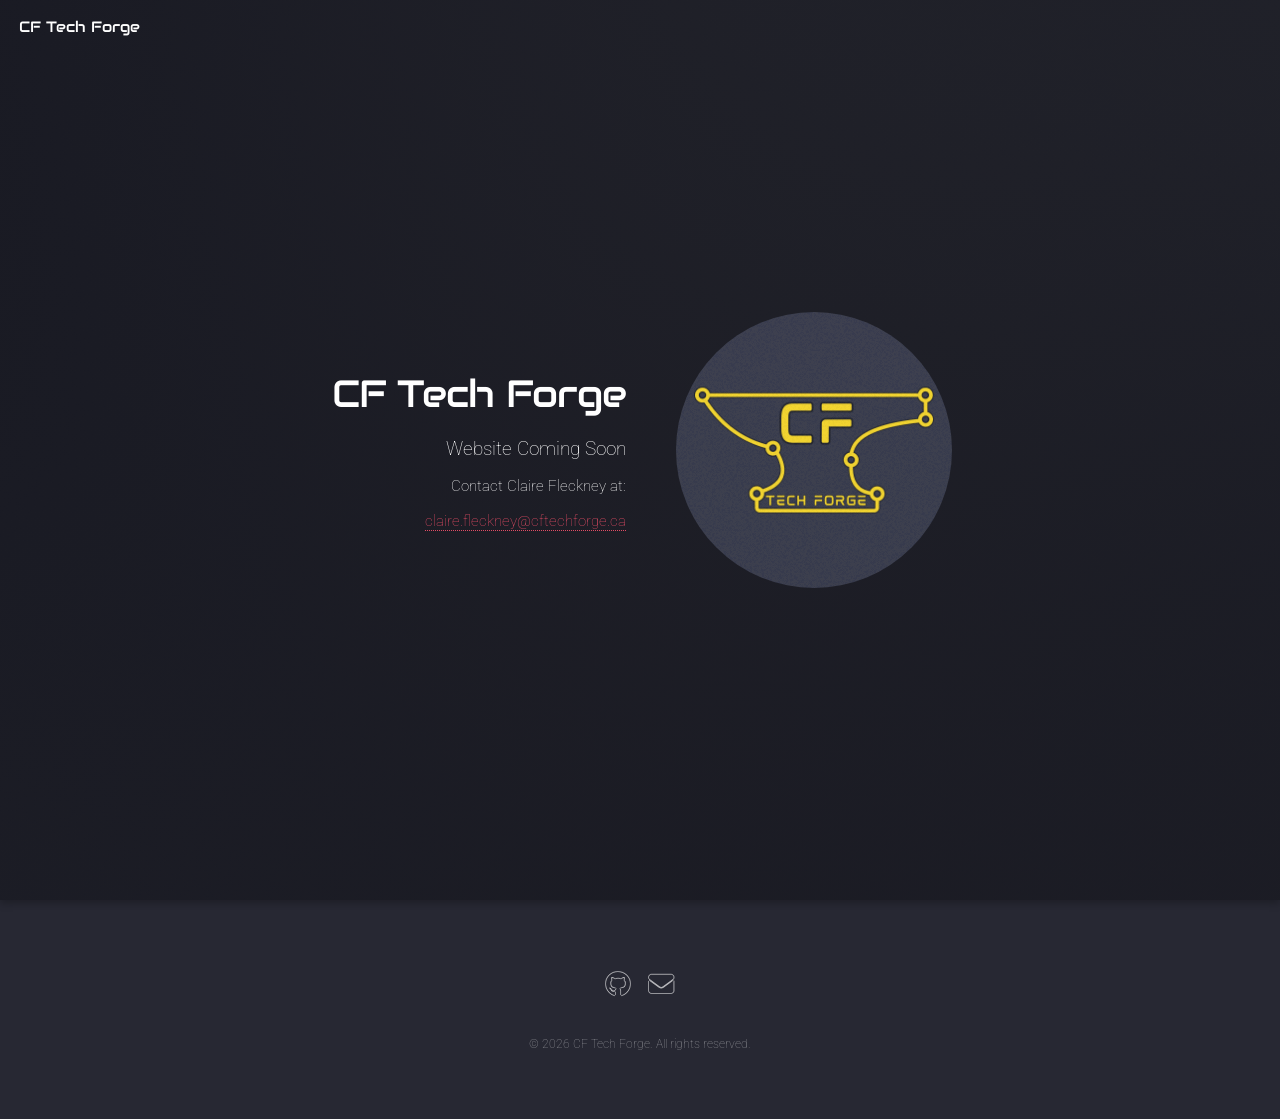
<file: index.html>
<!DOCTYPE HTML>
<!--
	Site Template:
	Landed by Pixelarity
	pixelarity.com | hello@pixelarity.com
	License: pixelarity.com/license
-->
<html>

<head>
	<title>CF Tech Forge</title>
	<meta charset="utf-8" />
	<meta name="viewport" content="width=device-width, initial-scale=1, user-scalable=no" />
	<link rel="stylesheet" href="assets/css/main.css" />
	<link rel="icon" type="image/x-icon" href="images/CF Inside Black.png" />
	<noscript>
		<link rel="stylesheet" href="assets/css/noscript.css" />
	</noscript>
</head>

<body class="is-preload landing">
	<div id="page-wrapper">

		<!-- Header -->
		<header id="header">
			<h1 id="logo"><a href="index.html">CF Tech Forge</a></h1>
		</header>

		<!-- Banner -->
		<section id="banner">
			<div class="content">
				<header>
					<h2>CF Tech Forge</h2>
					<p>Website Coming Soon</p>
					<p>Contact Claire Fleckney at:</p>
					<p><a href="mailto:claire.fleckney@cftechforge.ca">claire.fleckney@cftechforge.ca</a></p>
				</header>
				<span class="image"><img src="images/CF Inside Colour.png" alt="" /></span>
			</div>
		</section>

		<!-- Footer -->
		<footer id="footer">
			<ul class="icons">
				<li><a href="https://github.com/cf-tech-forge" class="icon brands alt fa-github" target="_blank"
						title="GitHub"><span class="label">GitHub</span></a></li>
				<li><a href="mailto:contact@cftechforge.ca" class="icon solid alt fa-envelope"
						title="contact@cftechforge.ca"><span class="label">Email</span></a></li>
			</ul>
			<ul class="copyright">
				<li>&copy; 2026 CF Tech Forge. All rights reserved.</li>
			</ul>
		</footer>

	</div>

	<!-- Scripts -->
	<script src="assets/js/jquery.min.js"></script>
	<script src="assets/js/jquery.scrolly.min.js"></script>
	<script src="assets/js/jquery.dropotron.min.js"></script>
	<script src="assets/js/jquery.scrollex.min.js"></script>
	<script src="assets/js/browser.min.js"></script>
	<script src="assets/js/breakpoints.min.js"></script>
	<script src="assets/js/util.js"></script>
	<script src="assets/js/main.js"></script>

</body>

</html>
</file>
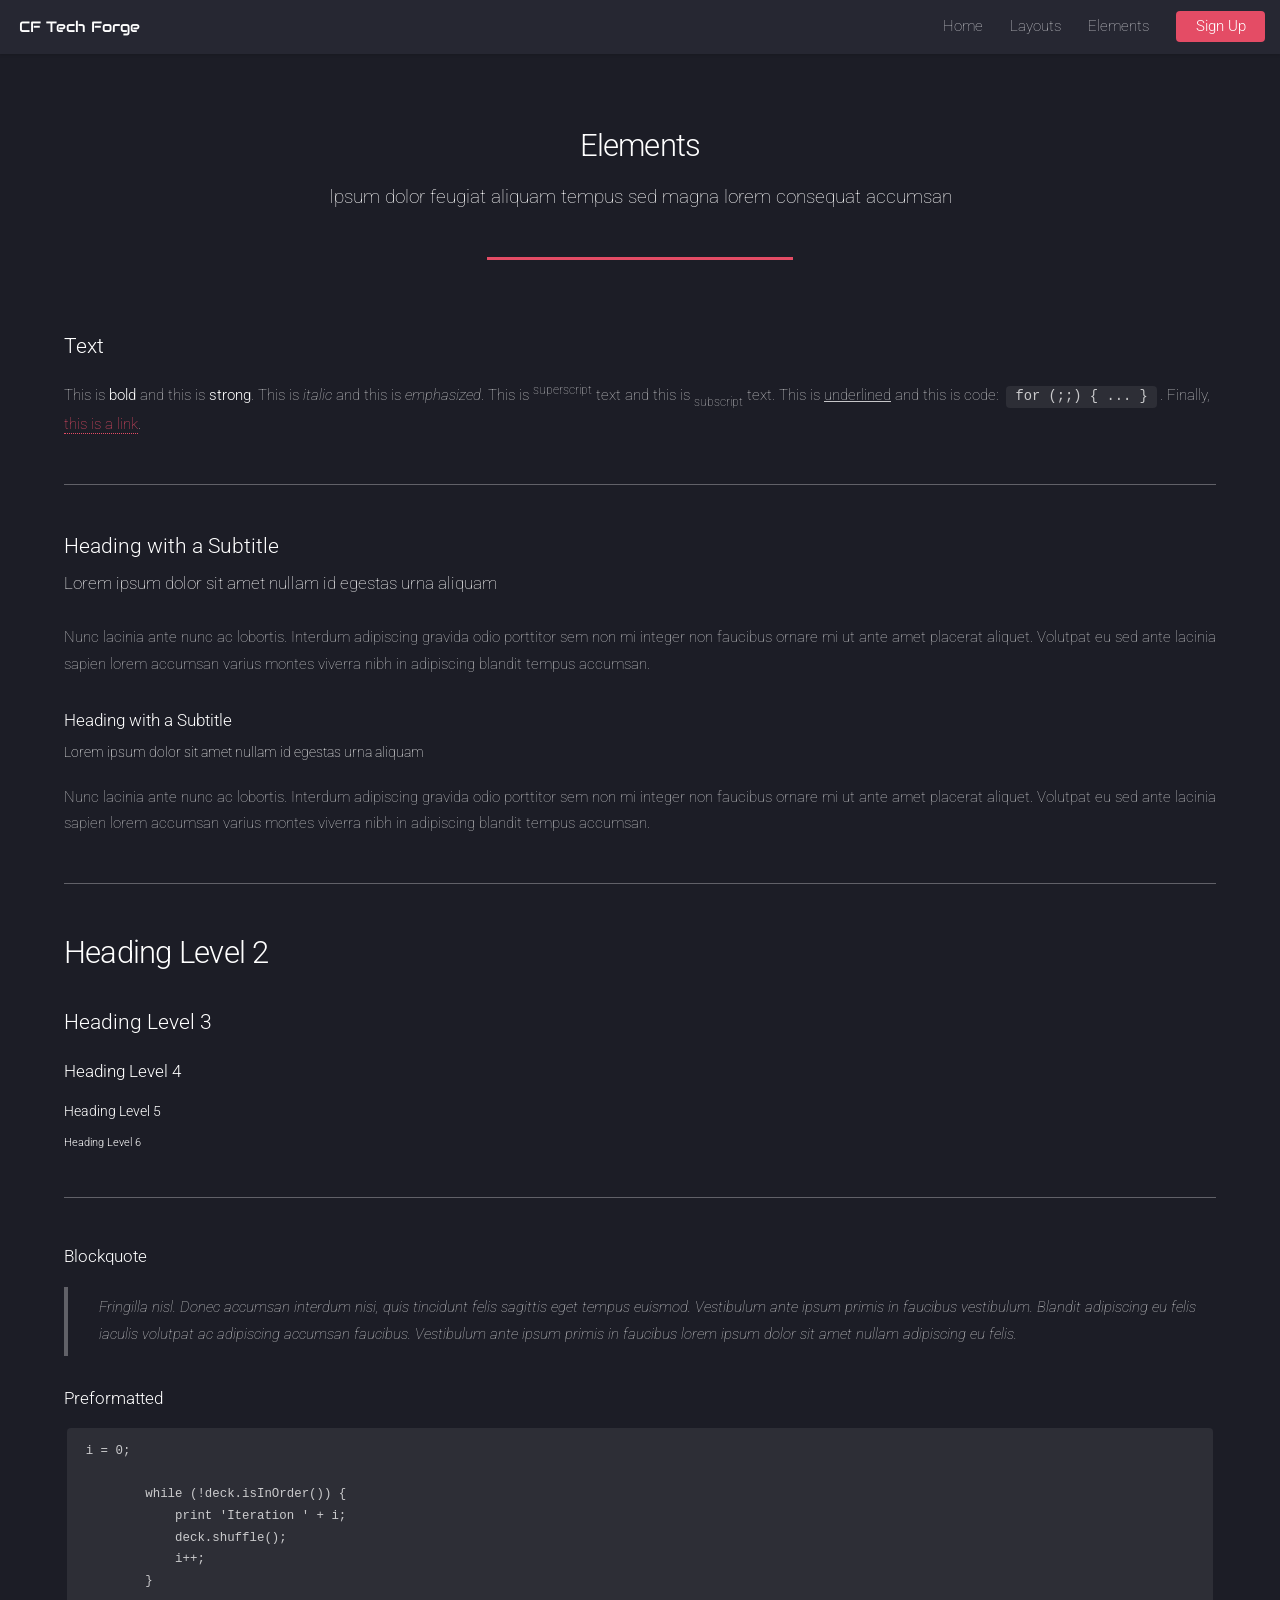
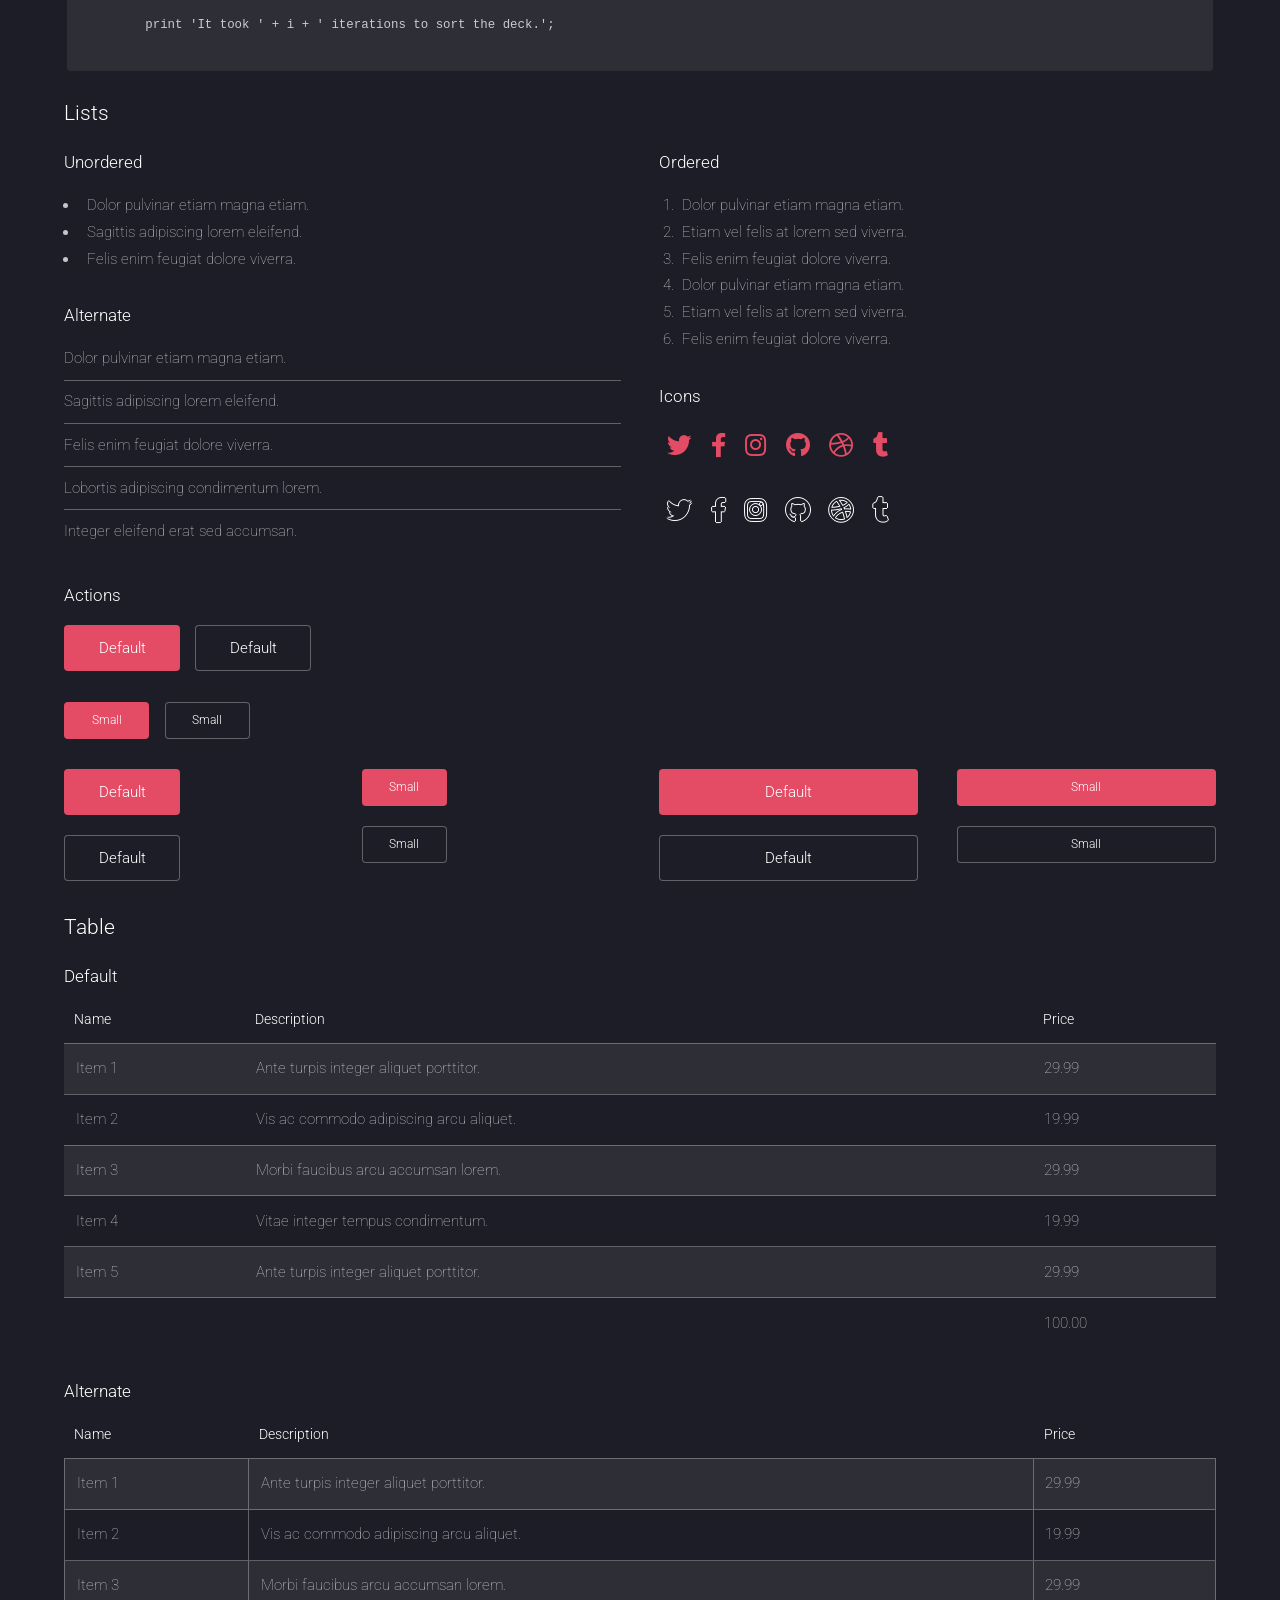
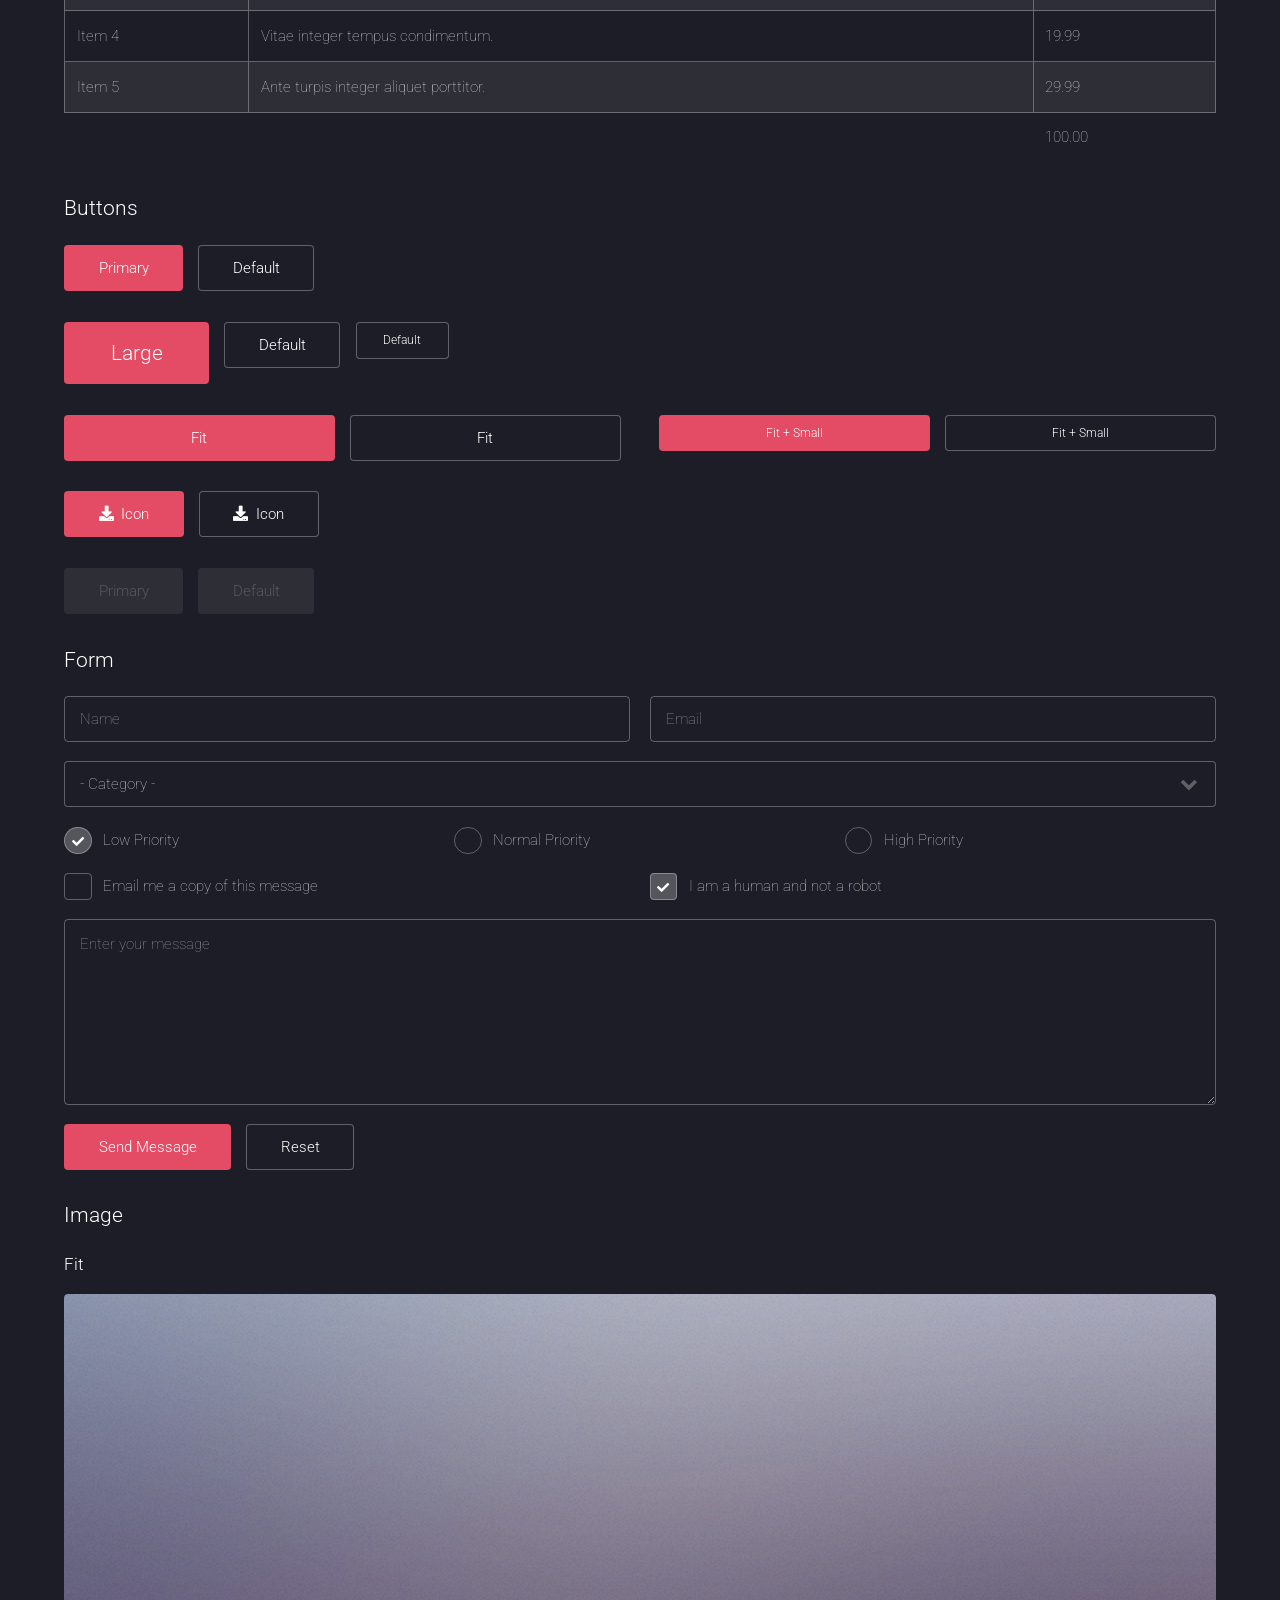
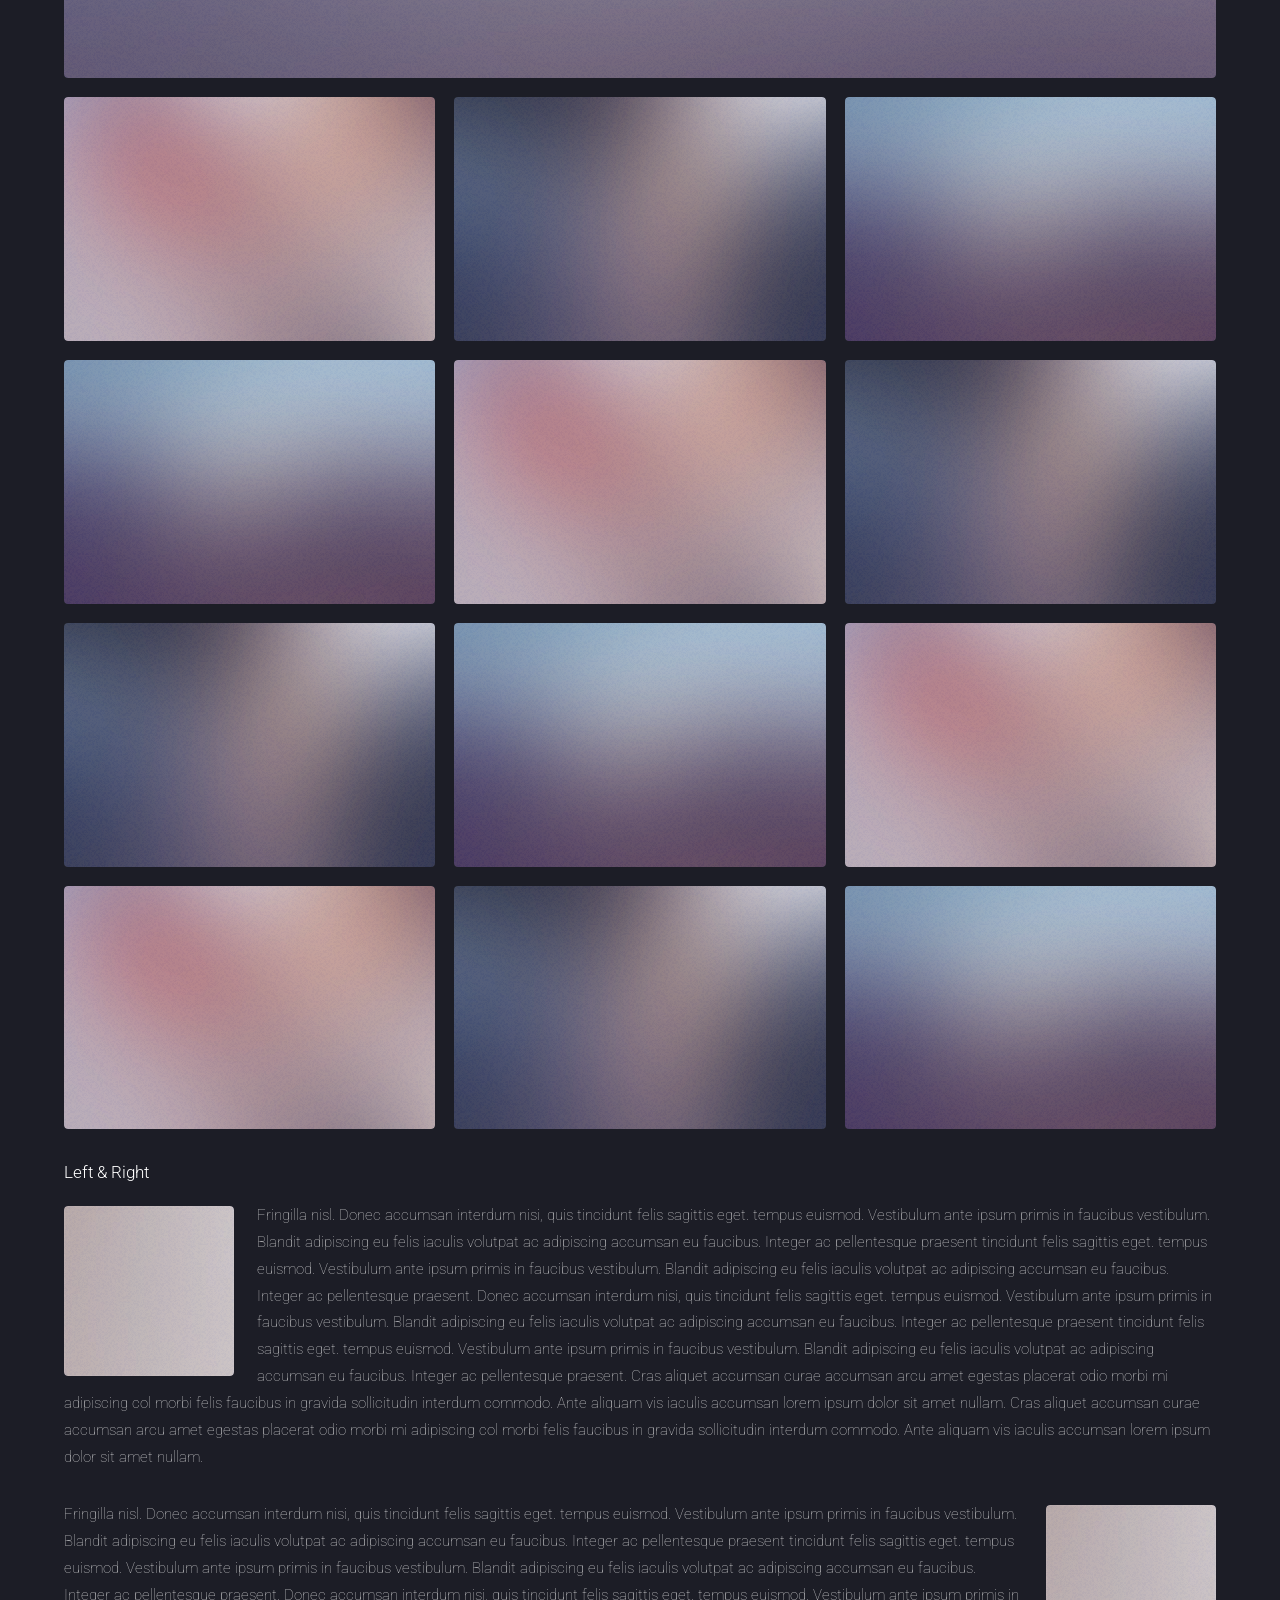
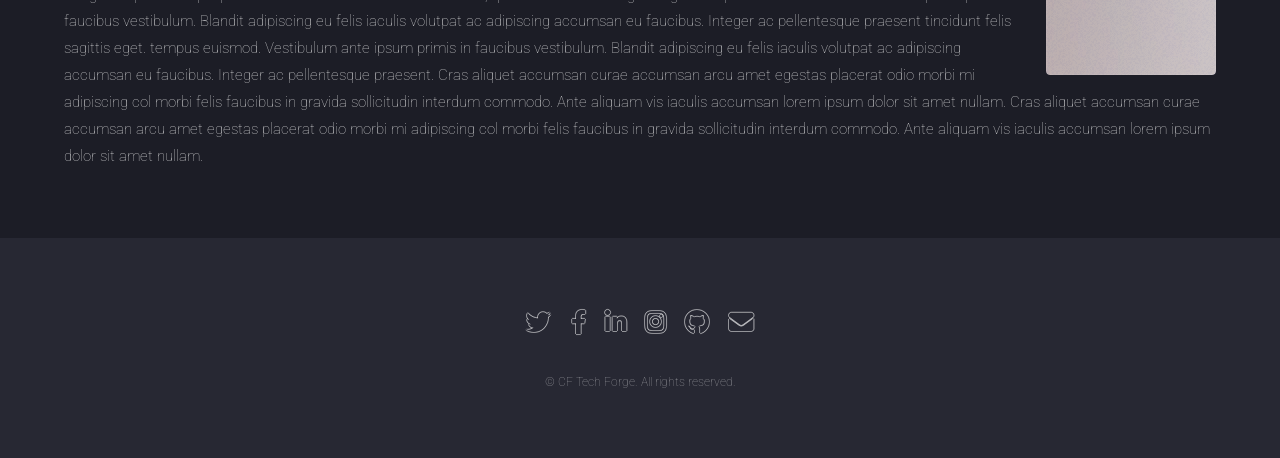
<file: elements.html>
<!DOCTYPE HTML>
<!--
	Site Template:
	Landed by Pixelarity
	pixelarity.com | hello@pixelarity.com
	License: pixelarity.com/license
-->
<html>

<head>
	<title>CF Tech Forge</title>
	<meta charset="utf-8" />
	<meta name="viewport" content="width=device-width, initial-scale=1, user-scalable=no" />
	<link rel="stylesheet" href="assets/css/main.css" />
	<link rel="icon" type="image/x-icon" href="images/CF Inside Black.png" />
	<noscript>
		<link rel="stylesheet" href="assets/css/noscript.css" />
	</noscript>
</head>

<body class="is-preload">
	<div id="page-wrapper">

		<!-- Header -->
		<header id="header">
			<h1 id="logo"><a href="index.html">CF Tech Forge</a></h1>
			<nav id="nav">
				<ul>
					<li><a href="index.html">Home</a></li>
					<li>
						<a href="#">Layouts</a>
						<ul>
							<li><a href="left-sidebar.html">Left Sidebar</a></li>
							<li><a href="right-sidebar.html">Right Sidebar</a></li>
							<li><a href="no-sidebar.html">No Sidebar</a></li>
							<li>
								<a href="#">Submenu</a>
								<ul>
									<li><a href="#">Option 1</a></li>
									<li><a href="#">Option 2</a></li>
									<li><a href="#">Option 3</a></li>
									<li><a href="#">Option 4</a></li>
								</ul>
							</li>
						</ul>
					</li>
					<li><a href="elements.html">Elements</a></li>
					<li><a href="#" class="button primary">Sign Up</a></li>
				</ul>
			</nav>
		</header>

		<!-- Main -->
		<div id="main" class="wrapper style1">
			<div class="container">
				<header class="major">
					<h2>Elements</h2>
					<p>Ipsum dolor feugiat aliquam tempus sed magna lorem consequat accumsan</p>
				</header>

				<!-- Text -->
				<section>
					<h3>Text</h3>
					<p>This is <b>bold</b> and this is <strong>strong</strong>. This is <i>italic</i> and this is
						<em>emphasized</em>.
						This is <sup>superscript</sup> text and this is <sub>subscript</sub> text.
						This is <u>underlined</u> and this is code: <code>for (;;) { ... }</code>. Finally, <a
							href="#">this is a link</a>.
					</p>

					<hr />

					<header>
						<h3>Heading with a Subtitle</h3>
						<p>Lorem ipsum dolor sit amet nullam id egestas urna aliquam</p>
					</header>
					<p>Nunc lacinia ante nunc ac lobortis. Interdum adipiscing gravida odio porttitor sem non mi integer
						non faucibus ornare mi ut ante amet placerat aliquet. Volutpat eu sed ante lacinia sapien lorem
						accumsan varius montes viverra nibh in adipiscing blandit tempus accumsan.</p>
					<header>
						<h4>Heading with a Subtitle</h4>
						<p>Lorem ipsum dolor sit amet nullam id egestas urna aliquam</p>
					</header>
					<p>Nunc lacinia ante nunc ac lobortis. Interdum adipiscing gravida odio porttitor sem non mi integer
						non faucibus ornare mi ut ante amet placerat aliquet. Volutpat eu sed ante lacinia sapien lorem
						accumsan varius montes viverra nibh in adipiscing blandit tempus accumsan.</p>

					<hr />

					<h2>Heading Level 2</h2>
					<h3>Heading Level 3</h3>
					<h4>Heading Level 4</h4>
					<h5>Heading Level 5</h5>
					<h6>Heading Level 6</h6>

					<hr />

					<h4>Blockquote</h4>
					<blockquote>Fringilla nisl. Donec accumsan interdum nisi, quis tincidunt felis sagittis eget tempus
						euismod. Vestibulum ante ipsum primis in faucibus vestibulum. Blandit adipiscing eu felis
						iaculis volutpat ac adipiscing accumsan faucibus. Vestibulum ante ipsum primis in faucibus lorem
						ipsum dolor sit amet nullam adipiscing eu felis.</blockquote>

					<h4>Preformatted</h4>
					<pre><code>i = 0;

	while (!deck.isInOrder()) {
	    print 'Iteration ' + i;
	    deck.shuffle();
	    i++;
	}

	print 'It took ' + i + ' iterations to sort the deck.';
	</code></pre>
				</section>

				<!-- Lists -->
				<section>
					<h3>Lists</h3>
					<div class="row">
						<div class="col-6 col-12-xsmall">

							<h4>Unordered</h4>
							<ul>
								<li>Dolor pulvinar etiam magna etiam.</li>
								<li>Sagittis adipiscing lorem eleifend.</li>
								<li>Felis enim feugiat dolore viverra.</li>
							</ul>

							<h4>Alternate</h4>
							<ul class="alt">
								<li>Dolor pulvinar etiam magna etiam.</li>
								<li>Sagittis adipiscing lorem eleifend.</li>
								<li>Felis enim feugiat dolore viverra.</li>
								<li>Lobortis adipiscing condimentum lorem.</li>
								<li>Integer eleifend erat sed accumsan.</li>
							</ul>

						</div>
						<div class="col-6 col-12-xsmall">

							<h4>Ordered</h4>
							<ol>
								<li>Dolor pulvinar etiam magna etiam.</li>
								<li>Etiam vel felis at lorem sed viverra.</li>
								<li>Felis enim feugiat dolore viverra.</li>
								<li>Dolor pulvinar etiam magna etiam.</li>
								<li>Etiam vel felis at lorem sed viverra.</li>
								<li>Felis enim feugiat dolore viverra.</li>
							</ol>

							<h4>Icons</h4>
							<ul class="icons">
								<li><a href="#" class="icon brands fa-twitter"><span class="label">Twitter</span></a>
								</li>
								<li><a href="#" class="icon brands fa-facebook-f"><span
											class="label">Facebook</span></a></li>
								<li><a href="#" class="icon brands fa-instagram"><span
											class="label">Instagram</span></a></li>
								<li><a href="#" class="icon brands fa-github"><span class="label">Github</span></a></li>
								<li><a href="#" class="icon brands fa-dribbble"><span class="label">Dribbble</span></a>
								</li>
								<li><a href="#" class="icon brands fa-tumblr"><span class="label">Tumblr</span></a></li>
							</ul>
							<ul class="icons">
								<li><a href="#" class="icon brands alt fa-twitter"><span
											class="label">Twitter</span></a></li>
								<li><a href="#" class="icon brands alt fa-facebook-f"><span
											class="label">Facebook</span></a></li>
								<li><a href="#" class="icon brands alt fa-instagram"><span
											class="label">Instagram</span></a></li>
								<li><a href="#" class="icon brands alt fa-github"><span class="label">Github</span></a>
								</li>
								<li><a href="#" class="icon brands alt fa-dribbble"><span
											class="label">Dribbble</span></a></li>
								<li><a href="#" class="icon brands alt fa-tumblr"><span class="label">Tumblr</span></a>
								</li>
							</ul>

						</div>
					</div>

					<h4>Actions</h4>
					<ul class="actions">
						<li><a href="#" class="button primary">Default</a></li>
						<li><a href="#" class="button">Default</a></li>
					</ul>
					<ul class="actions small">
						<li><a href="#" class="button primary small">Small</a></li>
						<li><a href="#" class="button small">Small</a></li>
					</ul>
					<div class="row">
						<div class="col-3 col-6-medium col-12-xsmall">
							<ul class="actions stacked">
								<li><a href="#" class="button primary">Default</a></li>
								<li><a href="#" class="button">Default</a></li>
							</ul>
						</div>
						<div class="col-3 col-6-medium col-12-xsmall">
							<ul class="actions stacked">
								<li><a href="#" class="button primary small">Small</a></li>
								<li><a href="#" class="button small">Small</a></li>
							</ul>
						</div>
						<div class="col-3 col-6-medium col-12-xsmall">
							<ul class="actions stacked">
								<li><a href="#" class="button primary fit">Default</a></li>
								<li><a href="#" class="button fit">Default</a></li>
							</ul>
						</div>
						<div class="col-3 col-6-medium col-12-xsmall">
							<ul class="actions stacked">
								<li><a href="#" class="button primary small fit">Small</a></li>
								<li><a href="#" class="button small fit">Small</a></li>
							</ul>
						</div>
					</div>
				</section>

				<!-- Table -->
				<section>
					<h3>Table</h3>
					<h4>Default</h4>
					<div class="table-wrapper">
						<table>
							<thead>
								<tr>
									<th>Name</th>
									<th>Description</th>
									<th>Price</th>
								</tr>
							</thead>
							<tbody>
								<tr>
									<td>Item 1</td>
									<td>Ante turpis integer aliquet porttitor.</td>
									<td>29.99</td>
								</tr>
								<tr>
									<td>Item 2</td>
									<td>Vis ac commodo adipiscing arcu aliquet.</td>
									<td>19.99</td>
								</tr>
								<tr>
									<td>Item 3</td>
									<td> Morbi faucibus arcu accumsan lorem.</td>
									<td>29.99</td>
								</tr>
								<tr>
									<td>Item 4</td>
									<td>Vitae integer tempus condimentum.</td>
									<td>19.99</td>
								</tr>
								<tr>
									<td>Item 5</td>
									<td>Ante turpis integer aliquet porttitor.</td>
									<td>29.99</td>
								</tr>
							</tbody>
							<tfoot>
								<tr>
									<td colspan="2"></td>
									<td>100.00</td>
								</tr>
							</tfoot>
						</table>
					</div>
					<h4>Alternate</h4>
					<div class="table-wrapper">
						<table class="alt">
							<thead>
								<tr>
									<th>Name</th>
									<th>Description</th>
									<th>Price</th>
								</tr>
							</thead>
							<tbody>
								<tr>
									<td>Item 1</td>
									<td>Ante turpis integer aliquet porttitor.</td>
									<td>29.99</td>
								</tr>
								<tr>
									<td>Item 2</td>
									<td>Vis ac commodo adipiscing arcu aliquet.</td>
									<td>19.99</td>
								</tr>
								<tr>
									<td>Item 3</td>
									<td> Morbi faucibus arcu accumsan lorem.</td>
									<td>29.99</td>
								</tr>
								<tr>
									<td>Item 4</td>
									<td>Vitae integer tempus condimentum.</td>
									<td>19.99</td>
								</tr>
								<tr>
									<td>Item 5</td>
									<td>Ante turpis integer aliquet porttitor.</td>
									<td>29.99</td>
								</tr>
							</tbody>
							<tfoot>
								<tr>
									<td colspan="2"></td>
									<td>100.00</td>
								</tr>
							</tfoot>
						</table>
					</div>
				</section>

				<!-- Buttons -->
				<section>
					<h3>Buttons</h3>
					<ul class="actions">
						<li><a href="#" class="button primary">Primary</a></li>
						<li><a href="#" class="button">Default</a></li>
					</ul>
					<ul class="actions">
						<li><a href="#" class="button primary large">Large</a></li>
						<li><a href="#" class="button">Default</a></li>
						<li><a href="#" class="button small">Default</a></li>
					</ul>
					<div class="row">
						<div class="col-6 col-12-xsmall">
							<ul class="actions fit">
								<li><a href="#" class="button primary fit">Fit</a></li>
								<li><a href="#" class="button fit">Fit</a></li>
							</ul>
						</div>
						<div class="col-6 col-12-xsmall">
							<ul class="actions fit small">
								<li><a href="#" class="button primary fit small">Fit + Small</a></li>
								<li><a href="#" class="button fit small">Fit + Small</a></li>
							</ul>
						</div>
					</div>
					<ul class="actions">
						<li><a href="#" class="button primary icon solid fa-download">Icon</a></li>
						<li><a href="#" class="button icon solid fa-download">Icon</a></li>
					</ul>
					<ul class="actions">
						<li><span class="button primary disabled">Primary</span></li>
						<li><span class="button disabled">Default</span></li>
					</ul>
				</section>

				<!-- Form -->
				<section>
					<h3>Form</h3>
					<form method="post" action="#">
						<div class="row gtr-uniform gtr-50">
							<div class="col-6 col-12-xsmall">
								<input type="text" name="name" id="name" value="" placeholder="Name" />
							</div>
							<div class="col-6 col-12-xsmall">
								<input type="email" name="email" id="email" value="" placeholder="Email" />
							</div>
							<div class="col-12">
								<select name="category" id="category">
									<option value="">- Category -</option>
									<option value="1">Manufacturing</option>
									<option value="1">Shipping</option>
									<option value="1">Administration</option>
									<option value="1">Human Resources</option>
								</select>
							</div>
							<div class="col-4 col-12-medium">
								<input type="radio" id="priority-low" name="priority" checked>
								<label for="priority-low">Low Priority</label>
							</div>
							<div class="col-4 col-12-medium">
								<input type="radio" id="priority-normal" name="priority">
								<label for="priority-normal">Normal Priority</label>
							</div>
							<div class="col-4 col-12-medium">
								<input type="radio" id="priority-high" name="priority">
								<label for="priority-high">High Priority</label>
							</div>
							<div class="col-6 col-12-medium">
								<input type="checkbox" id="copy" name="copy">
								<label for="copy">Email me a copy of this message</label>
							</div>
							<div class="col-6 col-12-medium">
								<input type="checkbox" id="human" name="human" checked>
								<label for="human">I am a human and not a robot</label>
							</div>
							<div class="col-12">
								<textarea name="message" id="message" placeholder="Enter your message"
									rows="6"></textarea>
							</div>
							<div class="col-12">
								<ul class="actions">
									<li><input type="submit" value="Send Message" class="primary" /></li>
									<li><input type="reset" value="Reset" /></li>
								</ul>
							</div>
						</div>
					</form>
				</section>

				<!-- Image -->
				<section>
					<h3>Image</h3>
					<h4>Fit</h4>
					<div class="box alt">
						<div class="row gtr-50 gtr-uniform">
							<div class="col-12"><span class="image fit"><img src="images/pic07.jpg" alt="" /></span>
							</div>
							<div class="col-4 col-6-xsmall"><span class="image fit"><img src="images/pic02.jpg"
										alt="" /></span></div>
							<div class="col-4 col-6-xsmall"><span class="image fit"><img src="images/pic03.jpg"
										alt="" /></span></div>
							<div class="col-4 col-6-xsmall"><span class="image fit"><img src="images/pic04.jpg"
										alt="" /></span></div>
							<div class="col-4 col-6-xsmall"><span class="image fit"><img src="images/pic04.jpg"
										alt="" /></span></div>
							<div class="col-4 col-6-xsmall"><span class="image fit"><img src="images/pic02.jpg"
										alt="" /></span></div>
							<div class="col-4 col-6-xsmall"><span class="image fit"><img src="images/pic03.jpg"
										alt="" /></span></div>
							<div class="col-4 col-6-xsmall"><span class="image fit"><img src="images/pic03.jpg"
										alt="" /></span></div>
							<div class="col-4 col-6-xsmall"><span class="image fit"><img src="images/pic04.jpg"
										alt="" /></span></div>
							<div class="col-4 col-6-xsmall"><span class="image fit"><img src="images/pic02.jpg"
										alt="" /></span></div>
							<div class="col-4 col-6-xsmall"><span class="image fit"><img src="images/pic02.jpg"
										alt="" /></span></div>
							<div class="col-4 col-6-xsmall"><span class="image fit"><img src="images/pic03.jpg"
										alt="" /></span></div>
							<div class="col-4 col-6-xsmall"><span class="image fit"><img src="images/pic04.jpg"
										alt="" /></span></div>
						</div>
					</div>

					<h4>Left &amp; Right</h4>
					<p><span class="image left"><img src="images/pic08.jpg" alt="" /></span>Fringilla nisl. Donec
						accumsan interdum nisi, quis tincidunt felis sagittis eget. tempus euismod. Vestibulum ante
						ipsum primis in faucibus vestibulum. Blandit adipiscing eu felis iaculis volutpat ac adipiscing
						accumsan eu faucibus. Integer ac pellentesque praesent tincidunt felis sagittis eget. tempus
						euismod. Vestibulum ante ipsum primis in faucibus vestibulum. Blandit adipiscing eu felis
						iaculis volutpat ac adipiscing accumsan eu faucibus. Integer ac pellentesque praesent. Donec
						accumsan interdum nisi, quis tincidunt felis sagittis eget. tempus euismod. Vestibulum ante
						ipsum primis in faucibus vestibulum. Blandit adipiscing eu felis iaculis volutpat ac adipiscing
						accumsan eu faucibus. Integer ac pellentesque praesent tincidunt felis sagittis eget. tempus
						euismod. Vestibulum ante ipsum primis in faucibus vestibulum. Blandit adipiscing eu felis
						iaculis volutpat ac adipiscing accumsan eu faucibus. Integer ac pellentesque praesent. Cras
						aliquet accumsan curae accumsan arcu amet egestas placerat odio morbi mi adipiscing col morbi
						felis faucibus in gravida sollicitudin interdum commodo. Ante aliquam vis iaculis accumsan lorem
						ipsum dolor sit amet nullam. Cras aliquet accumsan curae accumsan arcu amet egestas placerat
						odio morbi mi adipiscing col morbi felis faucibus in gravida sollicitudin interdum commodo. Ante
						aliquam vis iaculis accumsan lorem ipsum dolor sit amet nullam.</p>
					<p><span class="image right"><img src="images/pic08.jpg" alt="" /></span>Fringilla nisl. Donec
						accumsan interdum nisi, quis tincidunt felis sagittis eget. tempus euismod. Vestibulum ante
						ipsum primis in faucibus vestibulum. Blandit adipiscing eu felis iaculis volutpat ac adipiscing
						accumsan eu faucibus. Integer ac pellentesque praesent tincidunt felis sagittis eget. tempus
						euismod. Vestibulum ante ipsum primis in faucibus vestibulum. Blandit adipiscing eu felis
						iaculis volutpat ac adipiscing accumsan eu faucibus. Integer ac pellentesque praesent. Donec
						accumsan interdum nisi, quis tincidunt felis sagittis eget. tempus euismod. Vestibulum ante
						ipsum primis in faucibus vestibulum. Blandit adipiscing eu felis iaculis volutpat ac adipiscing
						accumsan eu faucibus. Integer ac pellentesque praesent tincidunt felis sagittis eget. tempus
						euismod. Vestibulum ante ipsum primis in faucibus vestibulum. Blandit adipiscing eu felis
						iaculis volutpat ac adipiscing accumsan eu faucibus. Integer ac pellentesque praesent. Cras
						aliquet accumsan curae accumsan arcu amet egestas placerat odio morbi mi adipiscing col morbi
						felis faucibus in gravida sollicitudin interdum commodo. Ante aliquam vis iaculis accumsan lorem
						ipsum dolor sit amet nullam. Cras aliquet accumsan curae accumsan arcu amet egestas placerat
						odio morbi mi adipiscing col morbi felis faucibus in gravida sollicitudin interdum commodo. Ante
						aliquam vis iaculis accumsan lorem ipsum dolor sit amet nullam.</p>
				</section>

			</div>
		</div>

		<!-- Footer -->
		<footer id="footer">
			<ul class="icons">
				<li><a href="#" class="icon brands alt fa-twitter"><span class="label">Twitter</span></a></li>
				<li><a href="#" class="icon brands alt fa-facebook-f"><span class="label">Facebook</span></a></li>
				<li><a href="#" class="icon brands alt fa-linkedin-in"><span class="label">LinkedIn</span></a></li>
				<li><a href="#" class="icon brands alt fa-instagram"><span class="label">Instagram</span></a></li>
				<li><a href="#" class="icon brands alt fa-github"><span class="label">GitHub</span></a></li>
				<li><a href="#" class="icon solid alt fa-envelope"><span class="label">Email</span></a></li>
			</ul>
			<ul class="copyright">
				<li>&copy; CF Tech Forge. All rights reserved.</li>
			</ul>
		</footer>

	</div>

	<!-- Scripts -->
	<script src="assets/js/jquery.min.js"></script>
	<script src="assets/js/jquery.scrolly.min.js"></script>
	<script src="assets/js/jquery.dropotron.min.js"></script>
	<script src="assets/js/jquery.scrollex.min.js"></script>
	<script src="assets/js/browser.min.js"></script>
	<script src="assets/js/breakpoints.min.js"></script>
	<script src="assets/js/util.js"></script>
	<script src="assets/js/main.js"></script>

</body>

</html>
</file>
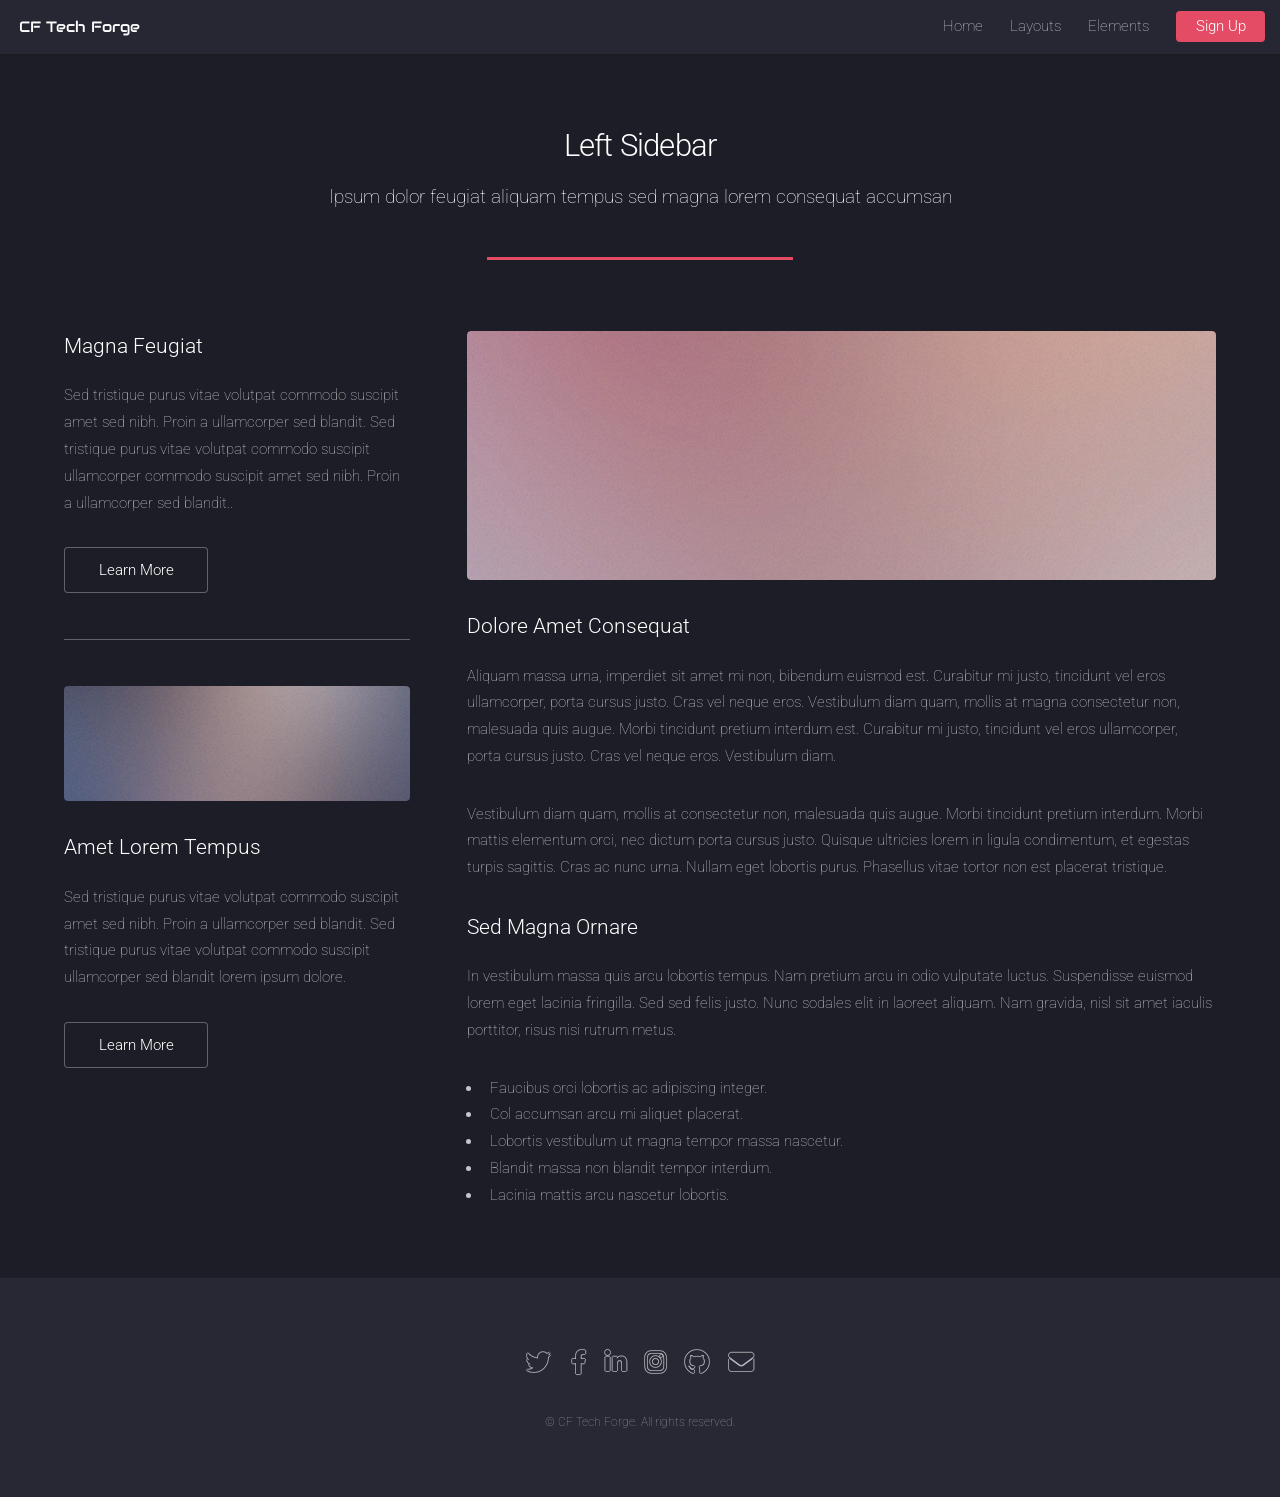
<file: left-sidebar.html>
<!DOCTYPE HTML>
<!--
	Site Template:
	Landed by Pixelarity
	pixelarity.com | hello@pixelarity.com
	License: pixelarity.com/license
-->
<html>

<head>
	<title>CF Tech Forge</title>
	<meta charset="utf-8" />
	<meta name="viewport" content="width=device-width, initial-scale=1, user-scalable=no" />
	<link rel="stylesheet" href="assets/css/main.css" />
	<link rel="icon" type="image/x-icon" href="images/CF Inside Black.png" />
	<noscript>
		<link rel="stylesheet" href="assets/css/noscript.css" />
	</noscript>
</head>

<body class="is-preload">
	<div id="page-wrapper">

		<!-- Header -->
		<header id="header">
			<h1 id="logo"><a href="index.html">CF Tech Forge</a></h1>
			<nav id="nav">
				<ul>
					<li><a href="index.html">Home</a></li>
					<li>
						<a href="#">Layouts</a>
						<ul>
							<li><a href="left-sidebar.html">Left Sidebar</a></li>
							<li><a href="right-sidebar.html">Right Sidebar</a></li>
							<li><a href="no-sidebar.html">No Sidebar</a></li>
							<li>
								<a href="#">Submenu</a>
								<ul>
									<li><a href="#">Option 1</a></li>
									<li><a href="#">Option 2</a></li>
									<li><a href="#">Option 3</a></li>
									<li><a href="#">Option 4</a></li>
								</ul>
							</li>
						</ul>
					</li>
					<li><a href="elements.html">Elements</a></li>
					<li><a href="#" class="button primary">Sign Up</a></li>
				</ul>
			</nav>
		</header>

		<!-- Main -->
		<div id="main" class="wrapper style1">
			<div class="container">
				<header class="major">
					<h2>Left Sidebar</h2>
					<p>Ipsum dolor feugiat aliquam tempus sed magna lorem consequat accumsan</p>
				</header>
				<div class="row gtr-150">
					<div class="col-4 col-12-medium">

						<!-- Sidebar -->
						<section id="sidebar">
							<section>
								<h3>Magna Feugiat</h3>
								<p>Sed tristique purus vitae volutpat commodo suscipit amet sed nibh. Proin a
									ullamcorper sed blandit. Sed tristique purus vitae volutpat commodo suscipit
									ullamcorper commodo suscipit amet sed nibh. Proin a ullamcorper sed blandit..</p>
								<footer>
									<ul class="actions">
										<li><a href="#" class="button">Learn More</a></li>
									</ul>
								</footer>
							</section>
							<hr />
							<section>
								<a href="#" class="image fit"><img src="images/pic06.jpg" alt="" /></a>
								<h3>Amet Lorem Tempus</h3>
								<p>Sed tristique purus vitae volutpat commodo suscipit amet sed nibh. Proin a
									ullamcorper sed blandit. Sed tristique purus vitae volutpat commodo suscipit
									ullamcorper sed blandit lorem ipsum dolore.</p>
								<footer>
									<ul class="actions">
										<li><a href="#" class="button">Learn More</a></li>
									</ul>
								</footer>
							</section>
						</section>

					</div>
					<div class="col-8 col-12-medium imp-medium">

						<!-- Content -->
						<section id="content">
							<a href="#" class="image fit"><img src="images/pic05.jpg" alt="" /></a>
							<h3>Dolore Amet Consequat</h3>
							<p>Aliquam massa urna, imperdiet sit amet mi non, bibendum euismod est. Curabitur mi justo,
								tincidunt vel eros ullamcorper, porta cursus justo. Cras vel neque eros. Vestibulum diam
								quam, mollis at magna consectetur non, malesuada quis augue. Morbi tincidunt pretium
								interdum est. Curabitur mi justo, tincidunt vel eros ullamcorper, porta cursus justo.
								Cras vel neque eros. Vestibulum diam.</p>
							<p>Vestibulum diam quam, mollis at consectetur non, malesuada quis augue. Morbi tincidunt
								pretium interdum. Morbi mattis elementum orci, nec dictum porta cursus justo. Quisque
								ultricies lorem in ligula condimentum, et egestas turpis sagittis. Cras ac nunc urna.
								Nullam eget lobortis purus. Phasellus vitae tortor non est placerat tristique.</p>
							<h3>Sed Magna Ornare</h3>
							<p>In vestibulum massa quis arcu lobortis tempus. Nam pretium arcu in odio vulputate luctus.
								Suspendisse euismod lorem eget lacinia fringilla. Sed sed felis justo. Nunc sodales elit
								in laoreet aliquam. Nam gravida, nisl sit amet iaculis porttitor, risus nisi rutrum
								metus.</p>
							<ul>
								<li>Faucibus orci lobortis ac adipiscing integer.</li>
								<li>Col accumsan arcu mi aliquet placerat.</li>
								<li>Lobortis vestibulum ut magna tempor massa nascetur.</li>
								<li>Blandit massa non blandit tempor interdum.</li>
								<li>Lacinia mattis arcu nascetur lobortis.</li>
							</ul>
						</section>

					</div>
				</div>
			</div>
		</div>

		<!-- Footer -->
		<footer id="footer">
			<ul class="icons">
				<li><a href="#" class="icon brands alt fa-twitter"><span class="label">Twitter</span></a></li>
				<li><a href="#" class="icon brands alt fa-facebook-f"><span class="label">Facebook</span></a></li>
				<li><a href="#" class="icon brands alt fa-linkedin-in"><span class="label">LinkedIn</span></a></li>
				<li><a href="#" class="icon brands alt fa-instagram"><span class="label">Instagram</span></a></li>
				<li><a href="#" class="icon brands alt fa-github"><span class="label">GitHub</span></a></li>
				<li><a href="#" class="icon solid alt fa-envelope"><span class="label">Email</span></a></li>
			</ul>
			<ul class="copyright">
				<li>&copy; CF Tech Forge. All rights reserved.</li>
			</ul>
		</footer>

	</div>

	<!-- Scripts -->
	<script src="assets/js/jquery.min.js"></script>
	<script src="assets/js/jquery.scrolly.min.js"></script>
	<script src="assets/js/jquery.dropotron.min.js"></script>
	<script src="assets/js/jquery.scrollex.min.js"></script>
	<script src="assets/js/browser.min.js"></script>
	<script src="assets/js/breakpoints.min.js"></script>
	<script src="assets/js/util.js"></script>
	<script src="assets/js/main.js"></script>

</body>

</html>
</file>
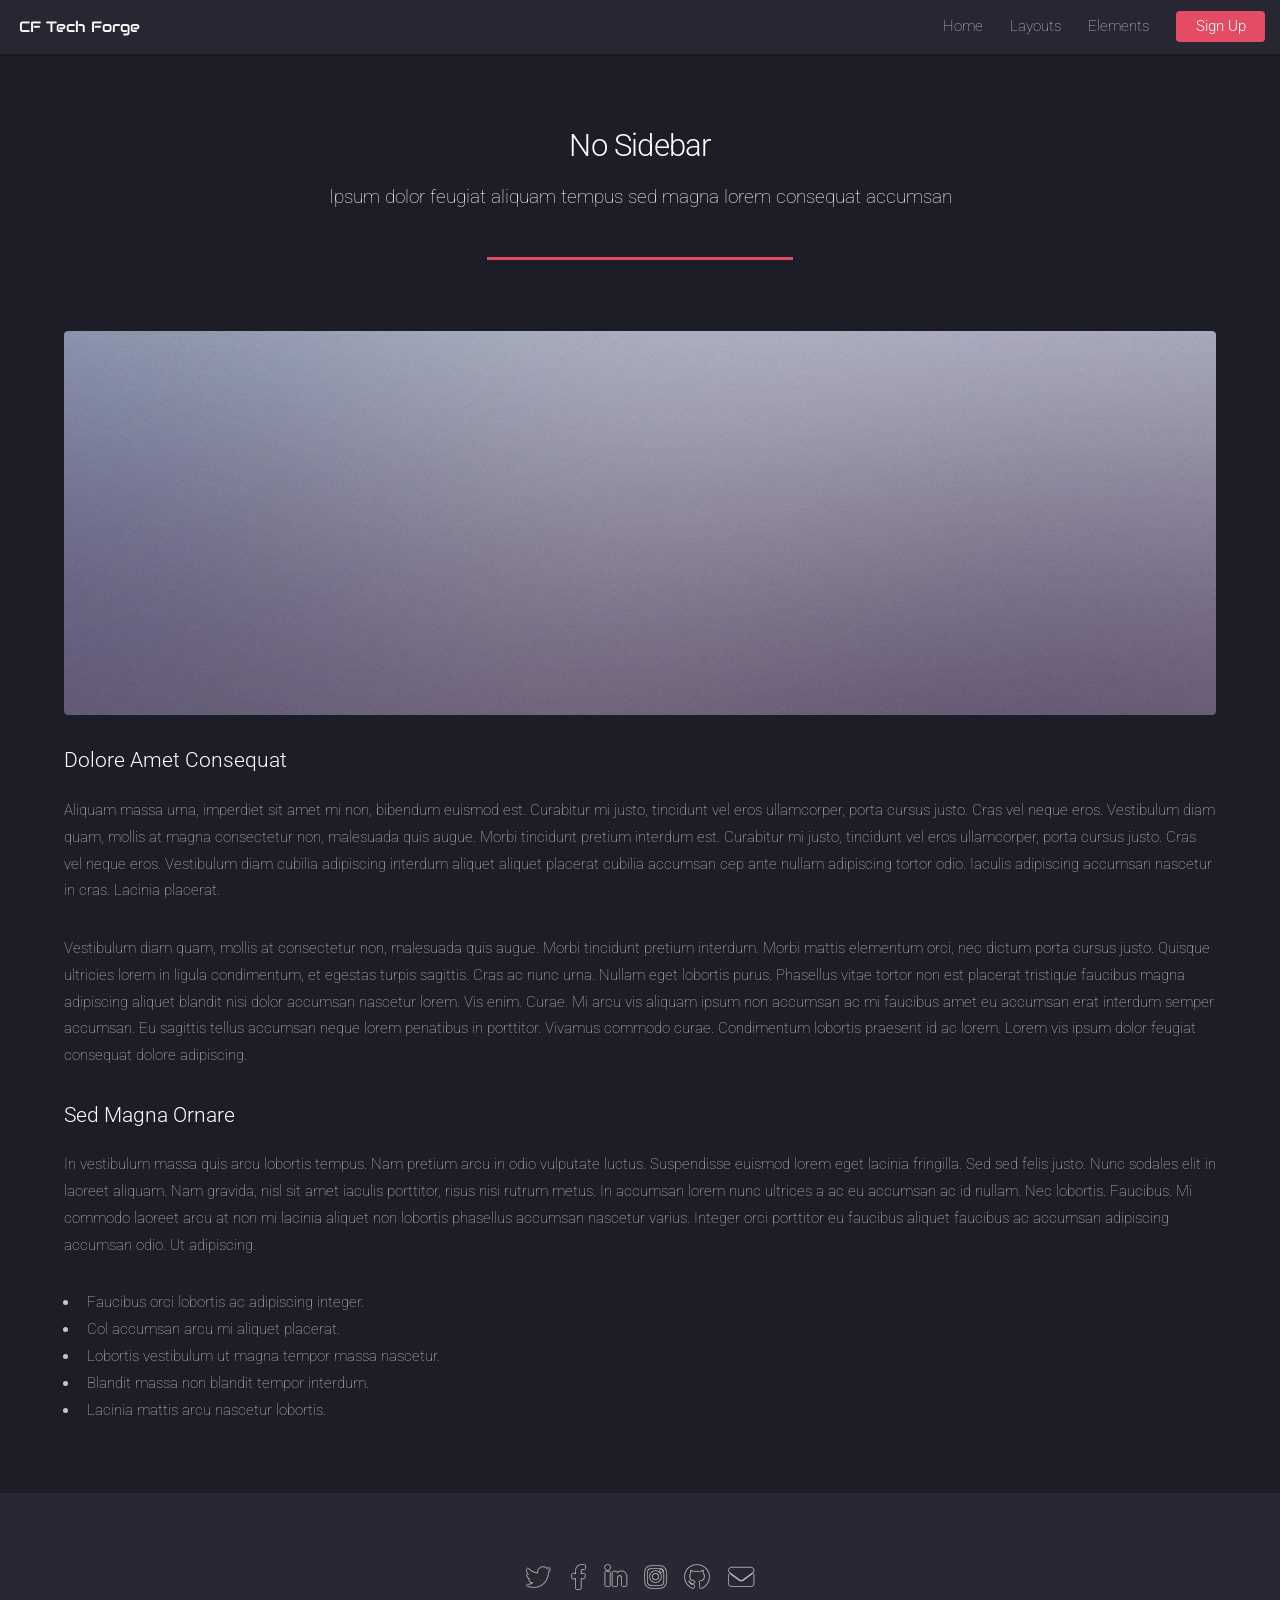
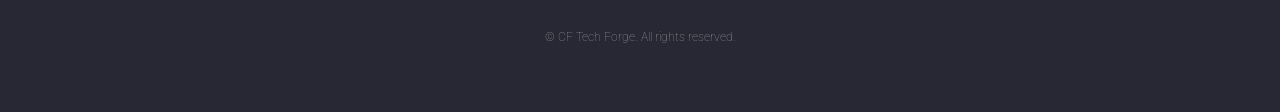
<file: no-sidebar.html>
<!DOCTYPE HTML>
<!--
	Site Template:
	Landed by Pixelarity
	pixelarity.com | hello@pixelarity.com
	License: pixelarity.com/license
-->
<html>

<head>
	<title>CF Tech Forge</title>
	<meta charset="utf-8" />
	<meta name="viewport" content="width=device-width, initial-scale=1, user-scalable=no" />
	<link rel="stylesheet" href="assets/css/main.css" />
	<link rel="icon" type="image/x-icon" href="images/CF Inside Black.png" />
	<noscript>
		<link rel="stylesheet" href="assets/css/noscript.css" />
	</noscript>
</head>

<body class="is-preload">
	<div id="page-wrapper">

		<!-- Header -->
		<header id="header">
			<h1 id="logo"><a href="index.html">CF Tech Forge</a></h1>
			<nav id="nav">
				<ul>
					<li><a href="index.html">Home</a></li>
					<li>
						<a href="#">Layouts</a>
						<ul>
							<li><a href="left-sidebar.html">Left Sidebar</a></li>
							<li><a href="right-sidebar.html">Right Sidebar</a></li>
							<li><a href="no-sidebar.html">No Sidebar</a></li>
							<li>
								<a href="#">Submenu</a>
								<ul>
									<li><a href="#">Option 1</a></li>
									<li><a href="#">Option 2</a></li>
									<li><a href="#">Option 3</a></li>
									<li><a href="#">Option 4</a></li>
								</ul>
							</li>
						</ul>
					</li>
					<li><a href="elements.html">Elements</a></li>
					<li><a href="#" class="button primary">Sign Up</a></li>
				</ul>
			</nav>
		</header>

		<!-- Main -->
		<div id="main" class="wrapper style1">
			<div class="container">
				<header class="major">
					<h2>No Sidebar</h2>
					<p>Ipsum dolor feugiat aliquam tempus sed magna lorem consequat accumsan</p>
				</header>

				<!-- Content -->
				<section id="content">
					<a href="#" class="image fit"><img src="images/pic07.jpg" alt="" /></a>
					<h3>Dolore Amet Consequat</h3>
					<p>Aliquam massa urna, imperdiet sit amet mi non, bibendum euismod est. Curabitur mi justo,
						tincidunt vel eros ullamcorper, porta cursus justo. Cras vel neque eros. Vestibulum diam quam,
						mollis at magna consectetur non, malesuada quis augue. Morbi tincidunt pretium interdum est.
						Curabitur mi justo, tincidunt vel eros ullamcorper, porta cursus justo. Cras vel neque eros.
						Vestibulum diam cubilia adipiscing interdum aliquet aliquet placerat cubilia accumsan cep ante
						nullam adipiscing tortor odio. Iaculis adipiscing accumsan nascetur in cras. Lacinia placerat.
					</p>
					<p>Vestibulum diam quam, mollis at consectetur non, malesuada quis augue. Morbi tincidunt pretium
						interdum. Morbi mattis elementum orci, nec dictum porta cursus justo. Quisque ultricies lorem in
						ligula condimentum, et egestas turpis sagittis. Cras ac nunc urna. Nullam eget lobortis purus.
						Phasellus vitae tortor non est placerat tristique faucibus magna adipiscing aliquet blandit nisi
						dolor accumsan nascetur lorem. Vis enim. Curae. Mi arcu vis aliquam ipsum non accumsan ac mi
						faucibus amet eu accumsan erat interdum semper accumsan. Eu sagittis tellus accumsan neque lorem
						penatibus in porttitor. Vivamus commodo curae. Condimentum lobortis praesent id ac lorem. Lorem
						vis ipsum dolor feugiat consequat dolore adipiscing.</p>
					<h3>Sed Magna Ornare</h3>
					<p>In vestibulum massa quis arcu lobortis tempus. Nam pretium arcu in odio vulputate luctus.
						Suspendisse euismod lorem eget lacinia fringilla. Sed sed felis justo. Nunc sodales elit in
						laoreet aliquam. Nam gravida, nisl sit amet iaculis porttitor, risus nisi rutrum metus. In
						accumsan lorem nunc ultrices a ac eu accumsan ac id nullam. Nec lobortis. Faucibus. Mi commodo
						laoreet arcu at non mi lacinia aliquet non lobortis phasellus accumsan nascetur varius. Integer
						orci porttitor eu faucibus aliquet faucibus ac accumsan adipiscing accumsan odio. Ut adipiscing.
					</p>
					<ul>
						<li>Faucibus orci lobortis ac adipiscing integer.</li>
						<li>Col accumsan arcu mi aliquet placerat.</li>
						<li>Lobortis vestibulum ut magna tempor massa nascetur.</li>
						<li>Blandit massa non blandit tempor interdum.</li>
						<li>Lacinia mattis arcu nascetur lobortis.</li>
					</ul>
				</section>

			</div>
		</div>

		<!-- Footer -->
		<footer id="footer">
			<ul class="icons">
				<li><a href="#" class="icon brands alt fa-twitter"><span class="label">Twitter</span></a></li>
				<li><a href="#" class="icon brands alt fa-facebook-f"><span class="label">Facebook</span></a></li>
				<li><a href="#" class="icon brands alt fa-linkedin-in"><span class="label">LinkedIn</span></a></li>
				<li><a href="#" class="icon brands alt fa-instagram"><span class="label">Instagram</span></a></li>
				<li><a href="#" class="icon brands alt fa-github"><span class="label">GitHub</span></a></li>
				<li><a href="#" class="icon solid alt fa-envelope"><span class="label">Email</span></a></li>
			</ul>
			<ul class="copyright">
				<li>&copy; CF Tech Forge. All rights reserved.</li>
			</ul>
		</footer>

	</div>

	<!-- Scripts -->
	<script src="assets/js/jquery.min.js"></script>
	<script src="assets/js/jquery.scrolly.min.js"></script>
	<script src="assets/js/jquery.dropotron.min.js"></script>
	<script src="assets/js/jquery.scrollex.min.js"></script>
	<script src="assets/js/browser.min.js"></script>
	<script src="assets/js/breakpoints.min.js"></script>
	<script src="assets/js/util.js"></script>
	<script src="assets/js/main.js"></script>

</body>

</html>
</file>
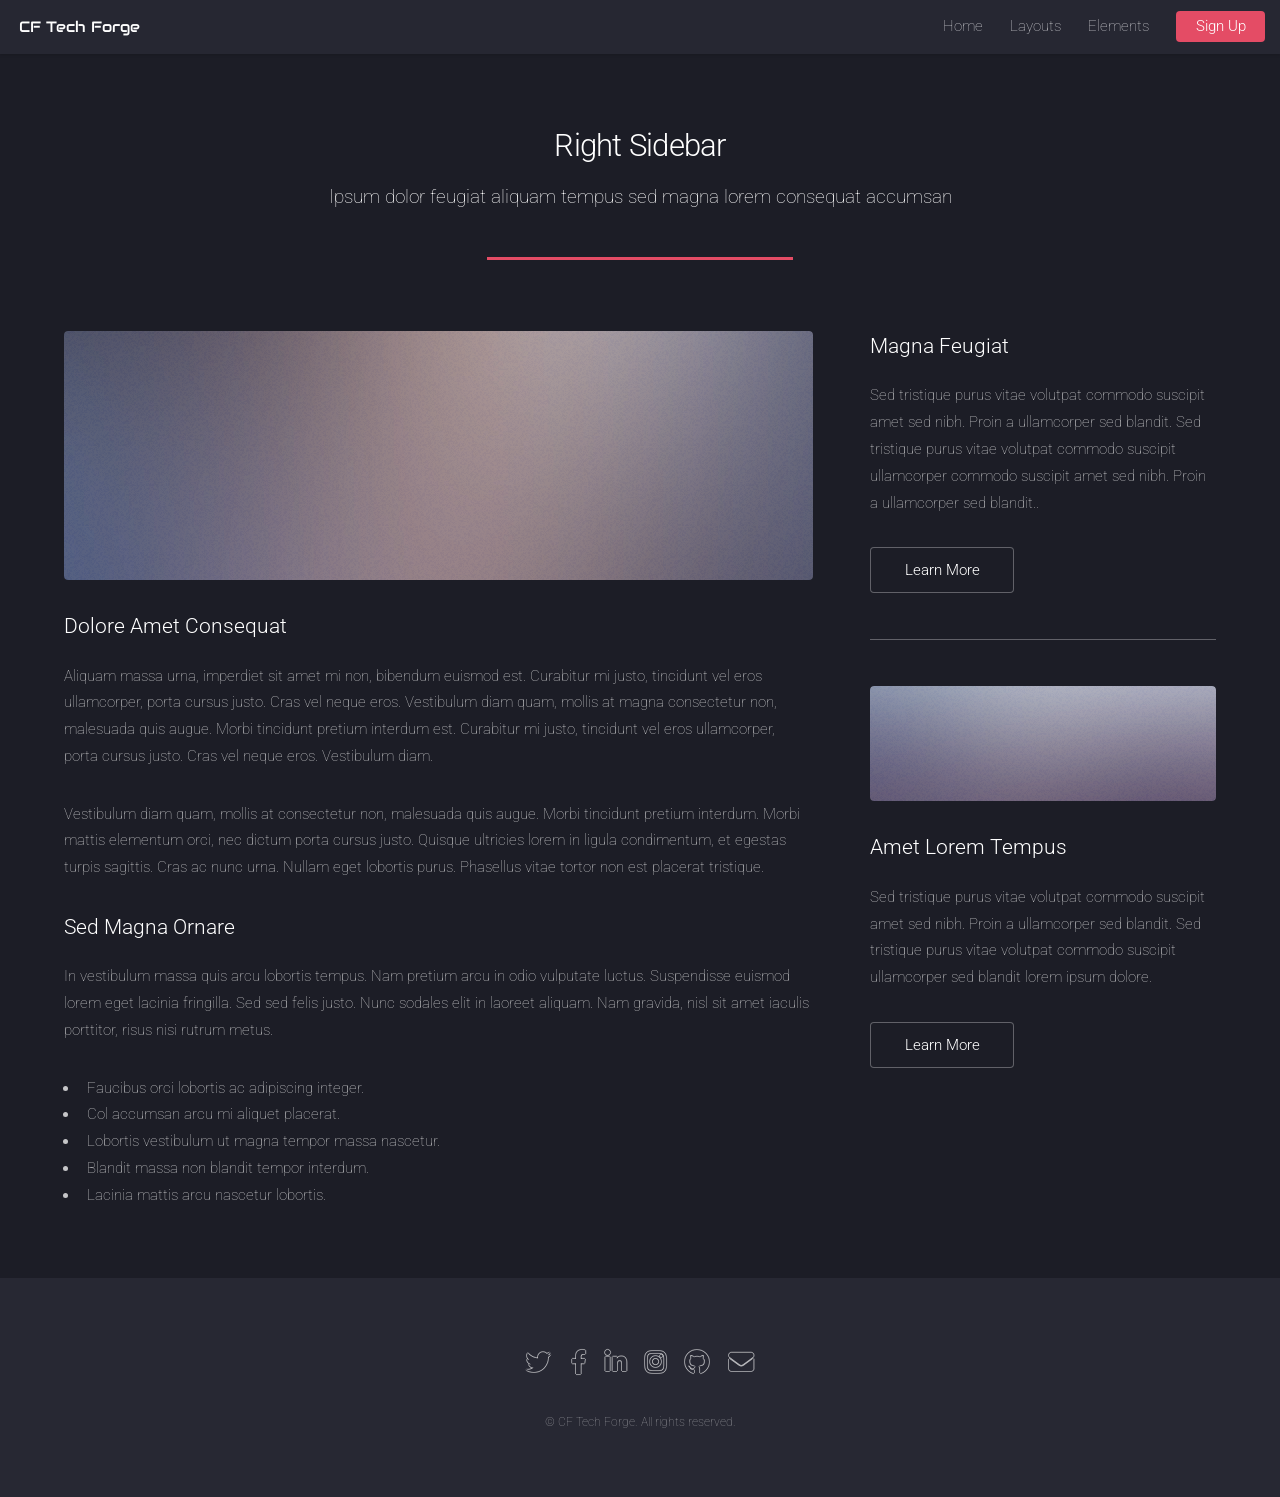
<file: right-sidebar.html>
<!DOCTYPE HTML>
<!--
	Site Template:
	Landed by Pixelarity
	pixelarity.com | hello@pixelarity.com
	License: pixelarity.com/license
-->
<html>

<head>
	<title>CF Tech Forge</title>
	<meta charset="utf-8" />
	<meta name="viewport" content="width=device-width, initial-scale=1, user-scalable=no" />
	<link rel="stylesheet" href="assets/css/main.css" />
	<link rel="icon" type="image/x-icon" href="images/CF Inside Black.png" />
	<noscript>
		<link rel="stylesheet" href="assets/css/noscript.css" />
	</noscript>
</head>

<body class="is-preload">
	<div id="page-wrapper">

		<!-- Header -->
		<header id="header">
			<h1 id="logo"><a href="index.html">CF Tech Forge</a></h1>
			<nav id="nav">
				<ul>
					<li><a href="index.html">Home</a></li>
					<li>
						<a href="#">Layouts</a>
						<ul>
							<li><a href="left-sidebar.html">Left Sidebar</a></li>
							<li><a href="right-sidebar.html">Right Sidebar</a></li>
							<li><a href="no-sidebar.html">No Sidebar</a></li>
							<li>
								<a href="#">Submenu</a>
								<ul>
									<li><a href="#">Option 1</a></li>
									<li><a href="#">Option 2</a></li>
									<li><a href="#">Option 3</a></li>
									<li><a href="#">Option 4</a></li>
								</ul>
							</li>
						</ul>
					</li>
					<li><a href="elements.html">Elements</a></li>
					<li><a href="#" class="button primary">Sign Up</a></li>
				</ul>
			</nav>
		</header>

		<!-- Main -->
		<div id="main" class="wrapper style1">
			<div class="container">
				<header class="major">
					<h2>Right Sidebar</h2>
					<p>Ipsum dolor feugiat aliquam tempus sed magna lorem consequat accumsan</p>
				</header>
				<div class="row gtr-150">
					<div class="col-8 col-12-medium">

						<!-- Content -->
						<section id="content">
							<a href="#" class="image fit"><img src="images/pic06.jpg" alt="" /></a>
							<h3>Dolore Amet Consequat</h3>
							<p>Aliquam massa urna, imperdiet sit amet mi non, bibendum euismod est. Curabitur mi justo,
								tincidunt vel eros ullamcorper, porta cursus justo. Cras vel neque eros. Vestibulum diam
								quam, mollis at magna consectetur non, malesuada quis augue. Morbi tincidunt pretium
								interdum est. Curabitur mi justo, tincidunt vel eros ullamcorper, porta cursus justo.
								Cras vel neque eros. Vestibulum diam.</p>
							<p>Vestibulum diam quam, mollis at consectetur non, malesuada quis augue. Morbi tincidunt
								pretium interdum. Morbi mattis elementum orci, nec dictum porta cursus justo. Quisque
								ultricies lorem in ligula condimentum, et egestas turpis sagittis. Cras ac nunc urna.
								Nullam eget lobortis purus. Phasellus vitae tortor non est placerat tristique.</p>
							<h3>Sed Magna Ornare</h3>
							<p>In vestibulum massa quis arcu lobortis tempus. Nam pretium arcu in odio vulputate luctus.
								Suspendisse euismod lorem eget lacinia fringilla. Sed sed felis justo. Nunc sodales elit
								in laoreet aliquam. Nam gravida, nisl sit amet iaculis porttitor, risus nisi rutrum
								metus.</p>
							<ul>
								<li>Faucibus orci lobortis ac adipiscing integer.</li>
								<li>Col accumsan arcu mi aliquet placerat.</li>
								<li>Lobortis vestibulum ut magna tempor massa nascetur.</li>
								<li>Blandit massa non blandit tempor interdum.</li>
								<li>Lacinia mattis arcu nascetur lobortis.</li>
							</ul>
						</section>

					</div>
					<div class="col-4 col-12-medium">

						<!-- Sidebar -->
						<section id="sidebar">
							<section>
								<h3>Magna Feugiat</h3>
								<p>Sed tristique purus vitae volutpat commodo suscipit amet sed nibh. Proin a
									ullamcorper sed blandit. Sed tristique purus vitae volutpat commodo suscipit
									ullamcorper commodo suscipit amet sed nibh. Proin a ullamcorper sed blandit..</p>
								<footer>
									<ul class="actions">
										<li><a href="#" class="button">Learn More</a></li>
									</ul>
								</footer>
							</section>
							<hr />
							<section>
								<a href="#" class="image fit"><img src="images/pic07.jpg" alt="" /></a>
								<h3>Amet Lorem Tempus</h3>
								<p>Sed tristique purus vitae volutpat commodo suscipit amet sed nibh. Proin a
									ullamcorper sed blandit. Sed tristique purus vitae volutpat commodo suscipit
									ullamcorper sed blandit lorem ipsum dolore.</p>
								<footer>
									<ul class="actions">
										<li><a href="#" class="button">Learn More</a></li>
									</ul>
								</footer>
							</section>
						</section>

					</div>
				</div>
			</div>
		</div>

		<!-- Footer -->
		<footer id="footer">
			<ul class="icons">
				<li><a href="#" class="icon brands alt fa-twitter"><span class="label">Twitter</span></a></li>
				<li><a href="#" class="icon brands alt fa-facebook-f"><span class="label">Facebook</span></a></li>
				<li><a href="#" class="icon brands alt fa-linkedin-in"><span class="label">LinkedIn</span></a></li>
				<li><a href="#" class="icon brands alt fa-instagram"><span class="label">Instagram</span></a></li>
				<li><a href="#" class="icon brands alt fa-github"><span class="label">GitHub</span></a></li>
				<li><a href="#" class="icon solid alt fa-envelope"><span class="label">Email</span></a></li>
			</ul>
			<ul class="copyright">
				<li>&copy; CF Tech Forge. All rights reserved.</li>
			</ul>
		</footer>

	</div>

	<!-- Scripts -->
	<script src="assets/js/jquery.min.js"></script>
	<script src="assets/js/jquery.scrolly.min.js"></script>
	<script src="assets/js/jquery.dropotron.min.js"></script>
	<script src="assets/js/jquery.scrollex.min.js"></script>
	<script src="assets/js/browser.min.js"></script>
	<script src="assets/js/breakpoints.min.js"></script>
	<script src="assets/js/util.js"></script>
	<script src="assets/js/main.js"></script>

</body>

</html>
</file>
<file: assets/css/noscript.css>
/*
	Landed by Pixelarity
	pixelarity.com | hello@pixelarity.com
	License: pixelarity.com/license
*/

/* Loader */

	body.landing.is-preload:before {
		display: none;
	}

	body.landing.is-preload:after {
		display: none;
	}
</file>
<file: assets/css/main.css>
@import url("fontawesome-all.min.css");
@import url("https://fonts.googleapis.com/css?family=Roboto:100,300,100italic,300italic");
@import url('https://fonts.googleapis.com/css2?family=Audiowide&display=swap');

/*
	Landed by Pixelarity
	pixelarity.com | hello@pixelarity.com
	License: pixelarity.com/license
*/

html,
body,
div,
span,
applet,
object,
iframe,
h1,
h2,
h3,
h4,
h5,
h6,
p,
blockquote,
pre,
a,
abbr,
acronym,
address,
big,
cite,
code,
del,
dfn,
em,
img,
ins,
kbd,
q,
s,
samp,
small,
strike,
strong,
sub,
sup,
tt,
var,
b,
u,
i,
center,
dl,
dt,
dd,
ol,
ul,
li,
fieldset,
form,
label,
legend,
table,
caption,
tbody,
tfoot,
thead,
tr,
th,
td,
article,
aside,
canvas,
details,
embed,
figure,
figcaption,
footer,
header,
hgroup,
menu,
nav,
output,
ruby,
section,
summary,
time,
mark,
audio,
video {
	margin: 0;
	padding: 0;
	border: 0;
	font-size: 100%;
	font: inherit;
	vertical-align: baseline;
}

article,
aside,
details,
figcaption,
figure,
footer,
header,
hgroup,
menu,
nav,
section {
	display: block;
}

body {
	line-height: 1;
}

ol,
ul {
	list-style: none;
}

blockquote,
q {
	quotes: none;
}

blockquote:before,
blockquote:after,
q:before,
q:after {
	content: '';
	content: none;
}

table {
	border-collapse: collapse;
	border-spacing: 0;
}

body {
	-webkit-text-size-adjust: none;
}

mark {
	background-color: transparent;
	color: inherit;
}

input::-moz-focus-inner {
	border: 0;
	padding: 0;
}

input,
select,
textarea {
	-moz-appearance: none;
	-webkit-appearance: none;
	-ms-appearance: none;
	appearance: none;
}

/* Basic */

html {
	box-sizing: border-box;
}

*,
*:before,
*:after {
	box-sizing: inherit;
}

html,
body {
	background: #1c1d26;
}

body.is-preload *,
body.is-preload *:before,
body.is-preload *:after {
	-moz-animation: none !important;
	-webkit-animation: none !important;
	-ms-animation: none !important;
	animation: none !important;
	-moz-transition: none !important;
	-webkit-transition: none !important;
	-ms-transition: none !important;
	transition: none !important;
}

body,
input,
select,
textarea {
	color: rgba(255, 255, 255, 0.75);
	font-family: "Roboto", Helvetica, sans-serif;
	font-size: 15pt;
	font-weight: 100;
	line-height: 1.75em;
}

a {
	-moz-transition: border-color 0.2s ease-in-out, color 0.2s ease-in-out;
	-webkit-transition: border-color 0.2s ease-in-out, color 0.2s ease-in-out;
	-ms-transition: border-color 0.2s ease-in-out, color 0.2s ease-in-out;
	transition: border-color 0.2s ease-in-out, color 0.2s ease-in-out;
	border-bottom: dotted 1px;
	color: #e44c65;
	text-decoration: none;
}

a:hover {
	color: #e44c65 !important;
	border-bottom-color: transparent;
}

strong,
b {
	color: #ffffff;
	font-weight: 300;
}

em,
i {
	font-style: italic;
}

p {
	margin: 0 0 2em 0;
}

h1,
h2,
h3,
h4,
h5,
h6 {
	color: #ffffff;
	font-weight: 300;
	line-height: 1em;
	margin: 0 0 1em 0;
}

h1 a,
h2 a,
h3 a,
h4 a,
h5 a,
h6 a {
	color: inherit;
	border: 0;
}

h2 {
	font-size: 2em;
	line-height: 1.5em;
	letter-spacing: -0.025em;
}

h3 {
	font-size: 1.35em;
	line-height: 1.5em;
}

h4 {
	font-size: 1.1em;
	line-height: 1.5em;
}

h5 {
	font-size: 0.9em;
	line-height: 1.5em;
}

h6 {
	font-size: 0.7em;
	line-height: 1.5em;
}

sub {
	font-size: 0.8em;
	position: relative;
	top: 0.5em;
}

sup {
	font-size: 0.8em;
	position: relative;
	top: -0.5em;
}

hr {
	border: 0;
	border-bottom: solid 1px rgba(255, 255, 255, 0.3);
	margin: 3em 0;
}

hr.major {
	margin: 4em 0;
}

blockquote {
	border-left: solid 4px rgba(255, 255, 255, 0.3);
	font-style: italic;
	margin: 0 0 2em 0;
	padding: 0.5em 0 0.5em 2em;
}

code {
	background: rgba(255, 255, 255, 0.075);
	border-radius: 4px;
	font-family: "Courier New", monospace;
	font-size: 0.9em;
	margin: 0 0.25em;
	padding: 0.25em 0.65em;
}

pre {
	-webkit-overflow-scrolling: touch;
	font-family: "Courier New", monospace;
	font-size: 0.9em;
	margin: 0 0 2em 0;
}

pre code {
	display: block;
	line-height: 1.75em;
	padding: 1em 1.5em;
	overflow-x: auto;
}

.align-left {
	text-align: left;
}

.align-center {
	text-align: center;
}

.align-right {
	text-align: right;
}

/* Loader */

@-moz-keyframes spinner-show {
	0% {
		opacity: 0;
	}

	100% {
		opacity: 1;
	}
}

@-webkit-keyframes spinner-show {
	0% {
		opacity: 0;
	}

	100% {
		opacity: 1;
	}
}

@-ms-keyframes spinner-show {
	0% {
		opacity: 0;
	}

	100% {
		opacity: 1;
	}
}

@keyframes spinner-show {
	0% {
		opacity: 0;
	}

	100% {
		opacity: 1;
	}
}

@-moz-keyframes spinner-hide {
	0% {
		color: rgba(255, 255, 255, 0.15);
		z-index: 100001;
		-moz-transform: scale(1) rotate(0deg);
		-webkit-transform: scale(1) rotate(0deg);
		-ms-transform: scale(1) rotate(0deg);
		transform: scale(1) rotate(0deg);
	}

	99% {
		color: #1c1d26;
		z-index: 100001;
		-moz-transform: scale(0.5) rotate(360deg);
		-webkit-transform: scale(0.5) rotate(360deg);
		-ms-transform: scale(0.5) rotate(360deg);
		transform: scale(0.5) rotate(360deg);
	}

	100% {
		color: #1c1d26;
		z-index: -1;
		-moz-transform: scale(0.5) rotate(360deg);
		-webkit-transform: scale(0.5) rotate(360deg);
		-ms-transform: scale(0.5) rotate(360deg);
		transform: scale(0.5) rotate(360deg);
	}
}

@-webkit-keyframes spinner-hide {
	0% {
		color: rgba(255, 255, 255, 0.15);
		z-index: 100001;
		-moz-transform: scale(1) rotate(0deg);
		-webkit-transform: scale(1) rotate(0deg);
		-ms-transform: scale(1) rotate(0deg);
		transform: scale(1) rotate(0deg);
	}

	99% {
		color: #1c1d26;
		z-index: 100001;
		-moz-transform: scale(0.5) rotate(360deg);
		-webkit-transform: scale(0.5) rotate(360deg);
		-ms-transform: scale(0.5) rotate(360deg);
		transform: scale(0.5) rotate(360deg);
	}

	100% {
		color: #1c1d26;
		z-index: -1;
		-moz-transform: scale(0.5) rotate(360deg);
		-webkit-transform: scale(0.5) rotate(360deg);
		-ms-transform: scale(0.5) rotate(360deg);
		transform: scale(0.5) rotate(360deg);
	}
}

@-ms-keyframes spinner-hide {
	0% {
		color: rgba(255, 255, 255, 0.15);
		z-index: 100001;
		-moz-transform: scale(1) rotate(0deg);
		-webkit-transform: scale(1) rotate(0deg);
		-ms-transform: scale(1) rotate(0deg);
		transform: scale(1) rotate(0deg);
	}

	99% {
		color: #1c1d26;
		z-index: 100001;
		-moz-transform: scale(0.5) rotate(360deg);
		-webkit-transform: scale(0.5) rotate(360deg);
		-ms-transform: scale(0.5) rotate(360deg);
		transform: scale(0.5) rotate(360deg);
	}

	100% {
		color: #1c1d26;
		z-index: -1;
		-moz-transform: scale(0.5) rotate(360deg);
		-webkit-transform: scale(0.5) rotate(360deg);
		-ms-transform: scale(0.5) rotate(360deg);
		transform: scale(0.5) rotate(360deg);
	}
}

@keyframes spinner-hide {
	0% {
		color: rgba(255, 255, 255, 0.15);
		z-index: 100001;
		-moz-transform: scale(1) rotate(0deg);
		-webkit-transform: scale(1) rotate(0deg);
		-ms-transform: scale(1) rotate(0deg);
		transform: scale(1) rotate(0deg);
	}

	99% {
		color: #1c1d26;
		z-index: 100001;
		-moz-transform: scale(0.5) rotate(360deg);
		-webkit-transform: scale(0.5) rotate(360deg);
		-ms-transform: scale(0.5) rotate(360deg);
		transform: scale(0.5) rotate(360deg);
	}

	100% {
		color: #1c1d26;
		z-index: -1;
		-moz-transform: scale(0.5) rotate(360deg);
		-webkit-transform: scale(0.5) rotate(360deg);
		-ms-transform: scale(0.5) rotate(360deg);
		transform: scale(0.5) rotate(360deg);
	}
}

@-moz-keyframes spinner-rotate {
	0% {
		-moz-transform: scale(1) rotate(0deg);
		-webkit-transform: scale(1) rotate(0deg);
		-ms-transform: scale(1) rotate(0deg);
		transform: scale(1) rotate(0deg);
	}

	100% {
		-moz-transform: scale(1) rotate(360deg);
		-webkit-transform: scale(1) rotate(360deg);
		-ms-transform: scale(1) rotate(360deg);
		transform: scale(1) rotate(360deg);
	}
}

@-webkit-keyframes spinner-rotate {
	0% {
		-moz-transform: scale(1) rotate(0deg);
		-webkit-transform: scale(1) rotate(0deg);
		-ms-transform: scale(1) rotate(0deg);
		transform: scale(1) rotate(0deg);
	}

	100% {
		-moz-transform: scale(1) rotate(360deg);
		-webkit-transform: scale(1) rotate(360deg);
		-ms-transform: scale(1) rotate(360deg);
		transform: scale(1) rotate(360deg);
	}
}

@-ms-keyframes spinner-rotate {
	0% {
		-moz-transform: scale(1) rotate(0deg);
		-webkit-transform: scale(1) rotate(0deg);
		-ms-transform: scale(1) rotate(0deg);
		transform: scale(1) rotate(0deg);
	}

	100% {
		-moz-transform: scale(1) rotate(360deg);
		-webkit-transform: scale(1) rotate(360deg);
		-ms-transform: scale(1) rotate(360deg);
		transform: scale(1) rotate(360deg);
	}
}

@keyframes spinner-rotate {
	0% {
		-moz-transform: scale(1) rotate(0deg);
		-webkit-transform: scale(1) rotate(0deg);
		-ms-transform: scale(1) rotate(0deg);
		transform: scale(1) rotate(0deg);
	}

	100% {
		-moz-transform: scale(1) rotate(360deg);
		-webkit-transform: scale(1) rotate(360deg);
		-ms-transform: scale(1) rotate(360deg);
		transform: scale(1) rotate(360deg);
	}
}

@-moz-keyframes overlay-hide {
	0% {
		opacity: 1;
		z-index: 100000;
	}

	15% {
		opacity: 1;
		z-index: 100000;
	}

	99% {
		opacity: 0;
		z-index: 100000;
	}

	100% {
		opacity: 0;
		z-index: -1;
	}
}

@-webkit-keyframes overlay-hide {
	0% {
		opacity: 1;
		z-index: 100000;
	}

	15% {
		opacity: 1;
		z-index: 100000;
	}

	99% {
		opacity: 0;
		z-index: 100000;
	}

	100% {
		opacity: 0;
		z-index: -1;
	}
}

@-ms-keyframes overlay-hide {
	0% {
		opacity: 1;
		z-index: 100000;
	}

	15% {
		opacity: 1;
		z-index: 100000;
	}

	99% {
		opacity: 0;
		z-index: 100000;
	}

	100% {
		opacity: 0;
		z-index: -1;
	}
}

@keyframes overlay-hide {
	0% {
		opacity: 1;
		z-index: 100000;
	}

	15% {
		opacity: 1;
		z-index: 100000;
	}

	99% {
		opacity: 0;
		z-index: 100000;
	}

	100% {
		opacity: 0;
		z-index: -1;
	}
}

body.landing {
	text-decoration: none;
}

body.landing:before {
	-moz-osx-font-smoothing: grayscale;
	-webkit-font-smoothing: antialiased;
	display: inline-block;
	font-style: normal;
	font-variant: normal;
	text-rendering: auto;
	line-height: 1;
	text-transform: none !important;
	font-family: 'Font Awesome 5 Free';
	font-weight: 900;
}

body.landing:before {
	-moz-animation: spinner-show 1.5s 1 0.25s ease forwards, spinner-hide 0.25s ease-in-out forwards !important;
	-webkit-animation: spinner-show 1.5s 1 0.25s ease forwards, spinner-hide 0.25s ease-in-out forwards !important;
	-ms-animation: spinner-show 1.5s 1 0.25s ease forwards, spinner-hide 0.25s ease-in-out forwards !important;
	animation: spinner-show 1.5s 1 0.25s ease forwards, spinner-hide 0.25s ease-in-out forwards !important;
	-moz-transform-origin: 50% 50%;
	-webkit-transform-origin: 50% 50%;
	-ms-transform-origin: 50% 50%;
	transform-origin: 50% 50%;
	color: rgba(255, 255, 255, 0.15);
	content: '\f1ce';
	cursor: default;
	display: block;
	font-size: 2em;
	height: 2em;
	left: 50%;
	line-height: 2em;
	margin: -1em 0 0 -1em;
	opacity: 0;
	position: fixed;
	text-align: center;
	top: 50%;
	width: 2em;
	z-index: -1;
}

body.landing:after {
	-moz-animation: overlay-hide 1.5s ease-in forwards !important;
	-webkit-animation: overlay-hide 1.5s ease-in forwards !important;
	-ms-animation: overlay-hide 1.5s ease-in forwards !important;
	animation: overlay-hide 1.5s ease-in forwards !important;
	background: #1c1d26;
	content: '';
	display: block;
	height: 100%;
	left: 0;
	opacity: 0;
	position: fixed;
	top: 0;
	width: 100%;
	z-index: -1;
}

body.landing.is-preload:before {
	-moz-animation: spinner-show 1.5s 1 0.25s ease forwards, spinner-rotate 0.75s infinite linear !important;
	-webkit-animation: spinner-show 1.5s 1 0.25s ease forwards, spinner-rotate 0.75s infinite linear !important;
	-ms-animation: spinner-show 1.5s 1 0.25s ease forwards, spinner-rotate 0.75s infinite linear !important;
	animation: spinner-show 1.5s 1 0.25s ease forwards, spinner-rotate 0.75s infinite linear !important;
	z-index: 100001;
}

body.landing.is-preload:after {
	-moz-animation: none !important;
	-webkit-animation: none !important;
	-ms-animation: none !important;
	animation: none !important;
	opacity: 1;
	z-index: 100000;
}

@media (-webkit-min-device-pixel-ratio: 2) {

	body.landing:before {
		line-height: 2.025em;
	}

}

/* Container */

.container {
	margin: 0 auto;
	max-width: calc(100% - 4em);
	width: 70em;
}

.container.xsmall {
	width: 17.5em;
}

.container.small {
	width: 35em;
}

.container.medium {
	width: 52.5em;
}

.container.large {
	width: 87.5em;
}

.container.xlarge {
	width: 105em;
}

.container.max {
	width: 100%;
}

@media screen and (max-width: 1280px) {

	.container {
		width: 90%;
		max-width: 100%;
	}

}

@media screen and (max-width: 980px) {

	.container {
		width: 100% !important;
	}

}

/* Row */

.row {
	display: flex;
	flex-wrap: wrap;
	box-sizing: border-box;
	align-items: stretch;
}

.row>* {
	box-sizing: border-box;
}

.row.gtr-uniform>*> :last-child {
	margin-bottom: 0;
}

.row.aln-left {
	justify-content: flex-start;
}

.row.aln-center {
	justify-content: center;
}

.row.aln-right {
	justify-content: flex-end;
}

.row.aln-top {
	align-items: flex-start;
}

.row.aln-middle {
	align-items: center;
}

.row.aln-bottom {
	align-items: flex-end;
}

.row>.imp {
	order: -1;
}

.row>.col-1 {
	width: 8.33333%;
}

.row>.off-1 {
	margin-left: 8.33333%;
}

.row>.col-2 {
	width: 16.66667%;
}

.row>.off-2 {
	margin-left: 16.66667%;
}

.row>.col-3 {
	width: 25%;
}

.row>.off-3 {
	margin-left: 25%;
}

.row>.col-4 {
	width: 33.33333%;
}

.row>.off-4 {
	margin-left: 33.33333%;
}

.row>.col-5 {
	width: 41.66667%;
}

.row>.off-5 {
	margin-left: 41.66667%;
}

.row>.col-6 {
	width: 50%;
}

.row>.off-6 {
	margin-left: 50%;
}

.row>.col-7 {
	width: 58.33333%;
}

.row>.off-7 {
	margin-left: 58.33333%;
}

.row>.col-8 {
	width: 66.66667%;
}

.row>.off-8 {
	margin-left: 66.66667%;
}

.row>.col-9 {
	width: 75%;
}

.row>.off-9 {
	margin-left: 75%;
}

.row>.col-10 {
	width: 83.33333%;
}

.row>.off-10 {
	margin-left: 83.33333%;
}

.row>.col-11 {
	width: 91.66667%;
}

.row>.off-11 {
	margin-left: 91.66667%;
}

.row>.col-12 {
	width: 100%;
}

.row>.off-12 {
	margin-left: 100%;
}

.row.gtr-0 {
	margin-top: 0;
	margin-left: 0em;
}

.row.gtr-0>* {
	padding: 0 0 0 0em;
}

.row.gtr-0.gtr-uniform {
	margin-top: 0em;
}

.row.gtr-0.gtr-uniform>* {
	padding-top: 0em;
}

.row.gtr-25 {
	margin-top: 0;
	margin-left: -0.625em;
}

.row.gtr-25>* {
	padding: 0 0 0 0.625em;
}

.row.gtr-25.gtr-uniform {
	margin-top: -0.625em;
}

.row.gtr-25.gtr-uniform>* {
	padding-top: 0.625em;
}

.row.gtr-50 {
	margin-top: 0;
	margin-left: -1.25em;
}

.row.gtr-50>* {
	padding: 0 0 0 1.25em;
}

.row.gtr-50.gtr-uniform {
	margin-top: -1.25em;
}

.row.gtr-50.gtr-uniform>* {
	padding-top: 1.25em;
}

.row {
	margin-top: 0;
	margin-left: -2.5em;
}

.row>* {
	padding: 0 0 0 2.5em;
}

.row.gtr-uniform {
	margin-top: -2.5em;
}

.row.gtr-uniform>* {
	padding-top: 2.5em;
}

.row.gtr-150 {
	margin-top: 0;
	margin-left: -3.75em;
}

.row.gtr-150>* {
	padding: 0 0 0 3.75em;
}

.row.gtr-150.gtr-uniform {
	margin-top: -3.75em;
}

.row.gtr-150.gtr-uniform>* {
	padding-top: 3.75em;
}

.row.gtr-200 {
	margin-top: 0;
	margin-left: -5em;
}

.row.gtr-200>* {
	padding: 0 0 0 5em;
}

.row.gtr-200.gtr-uniform {
	margin-top: -5em;
}

.row.gtr-200.gtr-uniform>* {
	padding-top: 5em;
}

@media screen and (max-width: 1680px) {

	.row {
		display: flex;
		flex-wrap: wrap;
		box-sizing: border-box;
		align-items: stretch;
	}

	.row>* {
		box-sizing: border-box;
	}

	.row.gtr-uniform>*> :last-child {
		margin-bottom: 0;
	}

	.row.aln-left {
		justify-content: flex-start;
	}

	.row.aln-center {
		justify-content: center;
	}

	.row.aln-right {
		justify-content: flex-end;
	}

	.row.aln-top {
		align-items: flex-start;
	}

	.row.aln-middle {
		align-items: center;
	}

	.row.aln-bottom {
		align-items: flex-end;
	}

	.row>.imp-xlarge {
		order: -1;
	}

	.row>.col-1-xlarge {
		width: 8.33333%;
	}

	.row>.off-1-xlarge {
		margin-left: 8.33333%;
	}

	.row>.col-2-xlarge {
		width: 16.66667%;
	}

	.row>.off-2-xlarge {
		margin-left: 16.66667%;
	}

	.row>.col-3-xlarge {
		width: 25%;
	}

	.row>.off-3-xlarge {
		margin-left: 25%;
	}

	.row>.col-4-xlarge {
		width: 33.33333%;
	}

	.row>.off-4-xlarge {
		margin-left: 33.33333%;
	}

	.row>.col-5-xlarge {
		width: 41.66667%;
	}

	.row>.off-5-xlarge {
		margin-left: 41.66667%;
	}

	.row>.col-6-xlarge {
		width: 50%;
	}

	.row>.off-6-xlarge {
		margin-left: 50%;
	}

	.row>.col-7-xlarge {
		width: 58.33333%;
	}

	.row>.off-7-xlarge {
		margin-left: 58.33333%;
	}

	.row>.col-8-xlarge {
		width: 66.66667%;
	}

	.row>.off-8-xlarge {
		margin-left: 66.66667%;
	}

	.row>.col-9-xlarge {
		width: 75%;
	}

	.row>.off-9-xlarge {
		margin-left: 75%;
	}

	.row>.col-10-xlarge {
		width: 83.33333%;
	}

	.row>.off-10-xlarge {
		margin-left: 83.33333%;
	}

	.row>.col-11-xlarge {
		width: 91.66667%;
	}

	.row>.off-11-xlarge {
		margin-left: 91.66667%;
	}

	.row>.col-12-xlarge {
		width: 100%;
	}

	.row>.off-12-xlarge {
		margin-left: 100%;
	}

	.row.gtr-0 {
		margin-top: 0;
		margin-left: 0em;
	}

	.row.gtr-0>* {
		padding: 0 0 0 0em;
	}

	.row.gtr-0.gtr-uniform {
		margin-top: 0em;
	}

	.row.gtr-0.gtr-uniform>* {
		padding-top: 0em;
	}

	.row.gtr-25 {
		margin-top: 0;
		margin-left: -0.625em;
	}

	.row.gtr-25>* {
		padding: 0 0 0 0.625em;
	}

	.row.gtr-25.gtr-uniform {
		margin-top: -0.625em;
	}

	.row.gtr-25.gtr-uniform>* {
		padding-top: 0.625em;
	}

	.row.gtr-50 {
		margin-top: 0;
		margin-left: -1.25em;
	}

	.row.gtr-50>* {
		padding: 0 0 0 1.25em;
	}

	.row.gtr-50.gtr-uniform {
		margin-top: -1.25em;
	}

	.row.gtr-50.gtr-uniform>* {
		padding-top: 1.25em;
	}

	.row {
		margin-top: 0;
		margin-left: -2.5em;
	}

	.row>* {
		padding: 0 0 0 2.5em;
	}

	.row.gtr-uniform {
		margin-top: -2.5em;
	}

	.row.gtr-uniform>* {
		padding-top: 2.5em;
	}

	.row.gtr-150 {
		margin-top: 0;
		margin-left: -3.75em;
	}

	.row.gtr-150>* {
		padding: 0 0 0 3.75em;
	}

	.row.gtr-150.gtr-uniform {
		margin-top: -3.75em;
	}

	.row.gtr-150.gtr-uniform>* {
		padding-top: 3.75em;
	}

	.row.gtr-200 {
		margin-top: 0;
		margin-left: -5em;
	}

	.row.gtr-200>* {
		padding: 0 0 0 5em;
	}

	.row.gtr-200.gtr-uniform {
		margin-top: -5em;
	}

	.row.gtr-200.gtr-uniform>* {
		padding-top: 5em;
	}

}

@media screen and (max-width: 1280px) {

	.row {
		display: flex;
		flex-wrap: wrap;
		box-sizing: border-box;
		align-items: stretch;
	}

	.row>* {
		box-sizing: border-box;
	}

	.row.gtr-uniform>*> :last-child {
		margin-bottom: 0;
	}

	.row.aln-left {
		justify-content: flex-start;
	}

	.row.aln-center {
		justify-content: center;
	}

	.row.aln-right {
		justify-content: flex-end;
	}

	.row.aln-top {
		align-items: flex-start;
	}

	.row.aln-middle {
		align-items: center;
	}

	.row.aln-bottom {
		align-items: flex-end;
	}

	.row>.imp-large {
		order: -1;
	}

	.row>.col-1-large {
		width: 8.33333%;
	}

	.row>.off-1-large {
		margin-left: 8.33333%;
	}

	.row>.col-2-large {
		width: 16.66667%;
	}

	.row>.off-2-large {
		margin-left: 16.66667%;
	}

	.row>.col-3-large {
		width: 25%;
	}

	.row>.off-3-large {
		margin-left: 25%;
	}

	.row>.col-4-large {
		width: 33.33333%;
	}

	.row>.off-4-large {
		margin-left: 33.33333%;
	}

	.row>.col-5-large {
		width: 41.66667%;
	}

	.row>.off-5-large {
		margin-left: 41.66667%;
	}

	.row>.col-6-large {
		width: 50%;
	}

	.row>.off-6-large {
		margin-left: 50%;
	}

	.row>.col-7-large {
		width: 58.33333%;
	}

	.row>.off-7-large {
		margin-left: 58.33333%;
	}

	.row>.col-8-large {
		width: 66.66667%;
	}

	.row>.off-8-large {
		margin-left: 66.66667%;
	}

	.row>.col-9-large {
		width: 75%;
	}

	.row>.off-9-large {
		margin-left: 75%;
	}

	.row>.col-10-large {
		width: 83.33333%;
	}

	.row>.off-10-large {
		margin-left: 83.33333%;
	}

	.row>.col-11-large {
		width: 91.66667%;
	}

	.row>.off-11-large {
		margin-left: 91.66667%;
	}

	.row>.col-12-large {
		width: 100%;
	}

	.row>.off-12-large {
		margin-left: 100%;
	}

	.row.gtr-0 {
		margin-top: 0;
		margin-left: 0em;
	}

	.row.gtr-0>* {
		padding: 0 0 0 0em;
	}

	.row.gtr-0.gtr-uniform {
		margin-top: 0em;
	}

	.row.gtr-0.gtr-uniform>* {
		padding-top: 0em;
	}

	.row.gtr-25 {
		margin-top: 0;
		margin-left: -0.625em;
	}

	.row.gtr-25>* {
		padding: 0 0 0 0.625em;
	}

	.row.gtr-25.gtr-uniform {
		margin-top: -0.625em;
	}

	.row.gtr-25.gtr-uniform>* {
		padding-top: 0.625em;
	}

	.row.gtr-50 {
		margin-top: 0;
		margin-left: -1.25em;
	}

	.row.gtr-50>* {
		padding: 0 0 0 1.25em;
	}

	.row.gtr-50.gtr-uniform {
		margin-top: -1.25em;
	}

	.row.gtr-50.gtr-uniform>* {
		padding-top: 1.25em;
	}

	.row {
		margin-top: 0;
		margin-left: -2.5em;
	}

	.row>* {
		padding: 0 0 0 2.5em;
	}

	.row.gtr-uniform {
		margin-top: -2.5em;
	}

	.row.gtr-uniform>* {
		padding-top: 2.5em;
	}

	.row.gtr-150 {
		margin-top: 0;
		margin-left: -3.75em;
	}

	.row.gtr-150>* {
		padding: 0 0 0 3.75em;
	}

	.row.gtr-150.gtr-uniform {
		margin-top: -3.75em;
	}

	.row.gtr-150.gtr-uniform>* {
		padding-top: 3.75em;
	}

	.row.gtr-200 {
		margin-top: 0;
		margin-left: -5em;
	}

	.row.gtr-200>* {
		padding: 0 0 0 5em;
	}

	.row.gtr-200.gtr-uniform {
		margin-top: -5em;
	}

	.row.gtr-200.gtr-uniform>* {
		padding-top: 5em;
	}

}

@media screen and (max-width: 980px) {

	.row {
		display: flex;
		flex-wrap: wrap;
		box-sizing: border-box;
		align-items: stretch;
	}

	.row>* {
		box-sizing: border-box;
	}

	.row.gtr-uniform>*> :last-child {
		margin-bottom: 0;
	}

	.row.aln-left {
		justify-content: flex-start;
	}

	.row.aln-center {
		justify-content: center;
	}

	.row.aln-right {
		justify-content: flex-end;
	}

	.row.aln-top {
		align-items: flex-start;
	}

	.row.aln-middle {
		align-items: center;
	}

	.row.aln-bottom {
		align-items: flex-end;
	}

	.row>.imp-medium {
		order: -1;
	}

	.row>.col-1-medium {
		width: 8.33333%;
	}

	.row>.off-1-medium {
		margin-left: 8.33333%;
	}

	.row>.col-2-medium {
		width: 16.66667%;
	}

	.row>.off-2-medium {
		margin-left: 16.66667%;
	}

	.row>.col-3-medium {
		width: 25%;
	}

	.row>.off-3-medium {
		margin-left: 25%;
	}

	.row>.col-4-medium {
		width: 33.33333%;
	}

	.row>.off-4-medium {
		margin-left: 33.33333%;
	}

	.row>.col-5-medium {
		width: 41.66667%;
	}

	.row>.off-5-medium {
		margin-left: 41.66667%;
	}

	.row>.col-6-medium {
		width: 50%;
	}

	.row>.off-6-medium {
		margin-left: 50%;
	}

	.row>.col-7-medium {
		width: 58.33333%;
	}

	.row>.off-7-medium {
		margin-left: 58.33333%;
	}

	.row>.col-8-medium {
		width: 66.66667%;
	}

	.row>.off-8-medium {
		margin-left: 66.66667%;
	}

	.row>.col-9-medium {
		width: 75%;
	}

	.row>.off-9-medium {
		margin-left: 75%;
	}

	.row>.col-10-medium {
		width: 83.33333%;
	}

	.row>.off-10-medium {
		margin-left: 83.33333%;
	}

	.row>.col-11-medium {
		width: 91.66667%;
	}

	.row>.off-11-medium {
		margin-left: 91.66667%;
	}

	.row>.col-12-medium {
		width: 100%;
	}

	.row>.off-12-medium {
		margin-left: 100%;
	}

	.row.gtr-0 {
		margin-top: 0;
		margin-left: 0em;
	}

	.row.gtr-0>* {
		padding: 0 0 0 0em;
	}

	.row.gtr-0.gtr-uniform {
		margin-top: 0em;
	}

	.row.gtr-0.gtr-uniform>* {
		padding-top: 0em;
	}

	.row.gtr-25 {
		margin-top: 0;
		margin-left: -0.625em;
	}

	.row.gtr-25>* {
		padding: 0 0 0 0.625em;
	}

	.row.gtr-25.gtr-uniform {
		margin-top: -0.625em;
	}

	.row.gtr-25.gtr-uniform>* {
		padding-top: 0.625em;
	}

	.row.gtr-50 {
		margin-top: 0;
		margin-left: -1.25em;
	}

	.row.gtr-50>* {
		padding: 0 0 0 1.25em;
	}

	.row.gtr-50.gtr-uniform {
		margin-top: -1.25em;
	}

	.row.gtr-50.gtr-uniform>* {
		padding-top: 1.25em;
	}

	.row {
		margin-top: 0;
		margin-left: -2.5em;
	}

	.row>* {
		padding: 0 0 0 2.5em;
	}

	.row.gtr-uniform {
		margin-top: -2.5em;
	}

	.row.gtr-uniform>* {
		padding-top: 2.5em;
	}

	.row.gtr-150 {
		margin-top: 0;
		margin-left: -3.75em;
	}

	.row.gtr-150>* {
		padding: 0 0 0 3.75em;
	}

	.row.gtr-150.gtr-uniform {
		margin-top: -3.75em;
	}

	.row.gtr-150.gtr-uniform>* {
		padding-top: 3.75em;
	}

	.row.gtr-200 {
		margin-top: 0;
		margin-left: -5em;
	}

	.row.gtr-200>* {
		padding: 0 0 0 5em;
	}

	.row.gtr-200.gtr-uniform {
		margin-top: -5em;
	}

	.row.gtr-200.gtr-uniform>* {
		padding-top: 5em;
	}

}

@media screen and (max-width: 736px) {

	.row {
		display: flex;
		flex-wrap: wrap;
		box-sizing: border-box;
		align-items: stretch;
	}

	.row>* {
		box-sizing: border-box;
	}

	.row.gtr-uniform>*> :last-child {
		margin-bottom: 0;
	}

	.row.aln-left {
		justify-content: flex-start;
	}

	.row.aln-center {
		justify-content: center;
	}

	.row.aln-right {
		justify-content: flex-end;
	}

	.row.aln-top {
		align-items: flex-start;
	}

	.row.aln-middle {
		align-items: center;
	}

	.row.aln-bottom {
		align-items: flex-end;
	}

	.row>.imp-small {
		order: -1;
	}

	.row>.col-1-small {
		width: 8.33333%;
	}

	.row>.off-1-small {
		margin-left: 8.33333%;
	}

	.row>.col-2-small {
		width: 16.66667%;
	}

	.row>.off-2-small {
		margin-left: 16.66667%;
	}

	.row>.col-3-small {
		width: 25%;
	}

	.row>.off-3-small {
		margin-left: 25%;
	}

	.row>.col-4-small {
		width: 33.33333%;
	}

	.row>.off-4-small {
		margin-left: 33.33333%;
	}

	.row>.col-5-small {
		width: 41.66667%;
	}

	.row>.off-5-small {
		margin-left: 41.66667%;
	}

	.row>.col-6-small {
		width: 50%;
	}

	.row>.off-6-small {
		margin-left: 50%;
	}

	.row>.col-7-small {
		width: 58.33333%;
	}

	.row>.off-7-small {
		margin-left: 58.33333%;
	}

	.row>.col-8-small {
		width: 66.66667%;
	}

	.row>.off-8-small {
		margin-left: 66.66667%;
	}

	.row>.col-9-small {
		width: 75%;
	}

	.row>.off-9-small {
		margin-left: 75%;
	}

	.row>.col-10-small {
		width: 83.33333%;
	}

	.row>.off-10-small {
		margin-left: 83.33333%;
	}

	.row>.col-11-small {
		width: 91.66667%;
	}

	.row>.off-11-small {
		margin-left: 91.66667%;
	}

	.row>.col-12-small {
		width: 100%;
	}

	.row>.off-12-small {
		margin-left: 100%;
	}

	.row.gtr-0 {
		margin-top: 0;
		margin-left: 0em;
	}

	.row.gtr-0>* {
		padding: 0 0 0 0em;
	}

	.row.gtr-0.gtr-uniform {
		margin-top: 0em;
	}

	.row.gtr-0.gtr-uniform>* {
		padding-top: 0em;
	}

	.row.gtr-25 {
		margin-top: 0;
		margin-left: -0.625em;
	}

	.row.gtr-25>* {
		padding: 0 0 0 0.625em;
	}

	.row.gtr-25.gtr-uniform {
		margin-top: -0.625em;
	}

	.row.gtr-25.gtr-uniform>* {
		padding-top: 0.625em;
	}

	.row.gtr-50 {
		margin-top: 0;
		margin-left: -1.25em;
	}

	.row.gtr-50>* {
		padding: 0 0 0 1.25em;
	}

	.row.gtr-50.gtr-uniform {
		margin-top: -1.25em;
	}

	.row.gtr-50.gtr-uniform>* {
		padding-top: 1.25em;
	}

	.row {
		margin-top: 0;
		margin-left: -2.5em;
	}

	.row>* {
		padding: 0 0 0 2.5em;
	}

	.row.gtr-uniform {
		margin-top: -2.5em;
	}

	.row.gtr-uniform>* {
		padding-top: 2.5em;
	}

	.row.gtr-150 {
		margin-top: 0;
		margin-left: -3.75em;
	}

	.row.gtr-150>* {
		padding: 0 0 0 3.75em;
	}

	.row.gtr-150.gtr-uniform {
		margin-top: -3.75em;
	}

	.row.gtr-150.gtr-uniform>* {
		padding-top: 3.75em;
	}

	.row.gtr-200 {
		margin-top: 0;
		margin-left: -5em;
	}

	.row.gtr-200>* {
		padding: 0 0 0 5em;
	}

	.row.gtr-200.gtr-uniform {
		margin-top: -5em;
	}

	.row.gtr-200.gtr-uniform>* {
		padding-top: 5em;
	}

}

@media screen and (max-width: 480px) {

	.row {
		display: flex;
		flex-wrap: wrap;
		box-sizing: border-box;
		align-items: stretch;
	}

	.row>* {
		box-sizing: border-box;
	}

	.row.gtr-uniform>*> :last-child {
		margin-bottom: 0;
	}

	.row.aln-left {
		justify-content: flex-start;
	}

	.row.aln-center {
		justify-content: center;
	}

	.row.aln-right {
		justify-content: flex-end;
	}

	.row.aln-top {
		align-items: flex-start;
	}

	.row.aln-middle {
		align-items: center;
	}

	.row.aln-bottom {
		align-items: flex-end;
	}

	.row>.imp-xsmall {
		order: -1;
	}

	.row>.col-1-xsmall {
		width: 8.33333%;
	}

	.row>.off-1-xsmall {
		margin-left: 8.33333%;
	}

	.row>.col-2-xsmall {
		width: 16.66667%;
	}

	.row>.off-2-xsmall {
		margin-left: 16.66667%;
	}

	.row>.col-3-xsmall {
		width: 25%;
	}

	.row>.off-3-xsmall {
		margin-left: 25%;
	}

	.row>.col-4-xsmall {
		width: 33.33333%;
	}

	.row>.off-4-xsmall {
		margin-left: 33.33333%;
	}

	.row>.col-5-xsmall {
		width: 41.66667%;
	}

	.row>.off-5-xsmall {
		margin-left: 41.66667%;
	}

	.row>.col-6-xsmall {
		width: 50%;
	}

	.row>.off-6-xsmall {
		margin-left: 50%;
	}

	.row>.col-7-xsmall {
		width: 58.33333%;
	}

	.row>.off-7-xsmall {
		margin-left: 58.33333%;
	}

	.row>.col-8-xsmall {
		width: 66.66667%;
	}

	.row>.off-8-xsmall {
		margin-left: 66.66667%;
	}

	.row>.col-9-xsmall {
		width: 75%;
	}

	.row>.off-9-xsmall {
		margin-left: 75%;
	}

	.row>.col-10-xsmall {
		width: 83.33333%;
	}

	.row>.off-10-xsmall {
		margin-left: 83.33333%;
	}

	.row>.col-11-xsmall {
		width: 91.66667%;
	}

	.row>.off-11-xsmall {
		margin-left: 91.66667%;
	}

	.row>.col-12-xsmall {
		width: 100%;
	}

	.row>.off-12-xsmall {
		margin-left: 100%;
	}

	.row.gtr-0 {
		margin-top: 0;
		margin-left: 0em;
	}

	.row.gtr-0>* {
		padding: 0 0 0 0em;
	}

	.row.gtr-0.gtr-uniform {
		margin-top: 0em;
	}

	.row.gtr-0.gtr-uniform>* {
		padding-top: 0em;
	}

	.row.gtr-25 {
		margin-top: 0;
		margin-left: -0.625em;
	}

	.row.gtr-25>* {
		padding: 0 0 0 0.625em;
	}

	.row.gtr-25.gtr-uniform {
		margin-top: -0.625em;
	}

	.row.gtr-25.gtr-uniform>* {
		padding-top: 0.625em;
	}

	.row.gtr-50 {
		margin-top: 0;
		margin-left: -1.25em;
	}

	.row.gtr-50>* {
		padding: 0 0 0 1.25em;
	}

	.row.gtr-50.gtr-uniform {
		margin-top: -1.25em;
	}

	.row.gtr-50.gtr-uniform>* {
		padding-top: 1.25em;
	}

	.row {
		margin-top: 0;
		margin-left: -2.5em;
	}

	.row>* {
		padding: 0 0 0 2.5em;
	}

	.row.gtr-uniform {
		margin-top: -2.5em;
	}

	.row.gtr-uniform>* {
		padding-top: 2.5em;
	}

	.row.gtr-150 {
		margin-top: 0;
		margin-left: -3.75em;
	}

	.row.gtr-150>* {
		padding: 0 0 0 3.75em;
	}

	.row.gtr-150.gtr-uniform {
		margin-top: -3.75em;
	}

	.row.gtr-150.gtr-uniform>* {
		padding-top: 3.75em;
	}

	.row.gtr-200 {
		margin-top: 0;
		margin-left: -5em;
	}

	.row.gtr-200>* {
		padding: 0 0 0 5em;
	}

	.row.gtr-200.gtr-uniform {
		margin-top: -5em;
	}

	.row.gtr-200.gtr-uniform>* {
		padding-top: 5em;
	}

}

/* Section/Article */

section.special,
article.special {
	text-align: center;
}

header p {
	color: #ffffff;
	position: relative;
	margin: 0 0 1.5em 0;
}

header h2+p {
	font-size: 1.25em;
	margin-top: -1em;
	line-height: 1.75em;
}

header h3+p {
	font-size: 1.1em;
	margin-top: -0.8em;
	line-height: 1.75em;
}

header h4+p,
header h5+p,
header h6+p {
	font-size: 0.9em;
	margin-top: -0.6em;
	line-height: 1.5em;
}

header.major {
	margin: 0 0 4em 0;
	position: relative;
	text-align: center;
}

header.major:after {
	background: #e44c65;
	content: '';
	display: inline-block;
	height: 0.2em;
	max-width: 20em;
	width: 75%;
}

footer.major {
	margin: 4em 0 0 0;
}

/* Form */

form {
	margin: 0 0 2em 0;
}

form.cta {
	max-width: 35em;
	margin-left: auto;
	margin-right: auto;
}

label {
	color: #ffffff;
	display: block;
	font-size: 0.9em;
	font-weight: 300;
	margin: 0 0 1em 0;
}

input[type="text"],
input[type="password"],
input[type="email"],
select,
textarea {
	-moz-appearance: none;
	-webkit-appearance: none;
	-ms-appearance: none;
	appearance: none;
	-moz-transition: border-color 0.2s ease-in-out;
	-webkit-transition: border-color 0.2s ease-in-out;
	-ms-transition: border-color 0.2s ease-in-out;
	transition: border-color 0.2s ease-in-out;
	background: transparent;
	border-radius: 4px;
	border: solid 1px rgba(255, 255, 255, 0.3);
	color: inherit;
	display: block;
	outline: 0;
	padding: 0 1em;
	text-decoration: none;
	width: 100%;
}

input[type="text"]:invalid,
input[type="password"]:invalid,
input[type="email"]:invalid,
select:invalid,
textarea:invalid {
	box-shadow: none;
}

input[type="text"]:focus,
input[type="password"]:focus,
input[type="email"]:focus,
select:focus,
textarea:focus {
	border-color: #e44c65;
}

select {
	background-image: url("data:image/svg+xml;charset=utf8,%3Csvg xmlns='http://www.w3.org/2000/svg' width='40' height='40' preserveAspectRatio='none' viewBox='0 0 40 40'%3E%3Cpath d='M9.4,12.3l10.4,10.4l10.4-10.4c0.2-0.2,0.5-0.4,0.9-0.4c0.3,0,0.6,0.1,0.9,0.4l3.3,3.3c0.2,0.2,0.4,0.5,0.4,0.9 c0,0.4-0.1,0.6-0.4,0.9L20.7,31.9c-0.2,0.2-0.5,0.4-0.9,0.4c-0.3,0-0.6-0.1-0.9-0.4L4.3,17.3c-0.2-0.2-0.4-0.5-0.4-0.9 c0-0.4,0.1-0.6,0.4-0.9l3.3-3.3c0.2-0.2,0.5-0.4,0.9-0.4S9.1,12.1,9.4,12.3z' fill='rgba(255, 255, 255, 0.3)' /%3E%3C/svg%3E");
	background-size: 1.25rem;
	background-repeat: no-repeat;
	background-position: calc(100% - 1rem) center;
	height: 3em;
	padding-right: 3em;
	text-overflow: ellipsis;
}

select option {
	color: #ffffff;
	background: #1c1d26;
}

select:focus::-ms-value {
	background-color: transparent;
}

select::-ms-expand {
	display: none;
}

input[type="text"],
input[type="password"],
input[type="email"],
select {
	height: 3em;
}

textarea {
	padding: 0.75em 1em;
}

input[type="checkbox"],
input[type="radio"] {
	-moz-appearance: none;
	-webkit-appearance: none;
	-ms-appearance: none;
	appearance: none;
	display: block;
	float: left;
	margin-right: -2em;
	opacity: 0;
	width: 1em;
	z-index: -1;
}

input[type="checkbox"]+label,
input[type="radio"]+label {
	text-decoration: none;
	color: rgba(255, 255, 255, 0.75);
	cursor: pointer;
	display: inline-block;
	font-size: 1em;
	font-weight: 100;
	padding-left: 2.55em;
	padding-right: 0.75em;
	position: relative;
}

input[type="checkbox"]+label:before,
input[type="radio"]+label:before {
	-moz-osx-font-smoothing: grayscale;
	-webkit-font-smoothing: antialiased;
	display: inline-block;
	font-style: normal;
	font-variant: normal;
	text-rendering: auto;
	line-height: 1;
	text-transform: none !important;
	font-family: 'Font Awesome 5 Free';
	font-weight: 900;
}

input[type="checkbox"]+label:before,
input[type="radio"]+label:before {
	border-radius: 4px;
	border: solid 1px rgba(255, 255, 255, 0.3);
	content: '';
	display: inline-block;
	font-size: 0.8em;
	height: 2.25em;
	left: 0;
	line-height: 2.25em;
	position: absolute;
	text-align: center;
	top: 0;
	width: 2.25em;
}

input[type="checkbox"]:checked+label:before,
input[type="radio"]:checked+label:before {
	background: rgba(255, 255, 255, 0.25);
	color: #ffffff;
	content: '\f00c';
}

input[type="checkbox"]:focus+label:before,
input[type="radio"]:focus+label:before {
	border-color: #e44c65;
}

input[type="checkbox"]+label:before {
	border-radius: 4px;
}

input[type="radio"]+label:before {
	border-radius: 100%;
}

::-webkit-input-placeholder {
	color: rgba(255, 255, 255, 0.5) !important;
	opacity: 1.0;
}

:-moz-placeholder {
	color: rgba(255, 255, 255, 0.5) !important;
	opacity: 1.0;
}

::-moz-placeholder {
	color: rgba(255, 255, 255, 0.5) !important;
	opacity: 1.0;
}

:-ms-input-placeholder {
	color: rgba(255, 255, 255, 0.5) !important;
	opacity: 1.0;
}

/* Box */

.box {
	border-radius: 4px;
	border: solid 1px rgba(255, 255, 255, 0.3);
	margin-bottom: 2em;
	padding: 1.5em;
}

.box> :last-child,
.box> :last-child> :last-child,
.box> :last-child> :last-child> :last-child {
	margin-bottom: 0;
}

.box.alt {
	border: 0;
	border-radius: 0;
	padding: 0;
}

/* Icon */

.icon {
	text-decoration: none;
	border-bottom: none;
	position: relative;
}

.icon:before {
	-moz-osx-font-smoothing: grayscale;
	-webkit-font-smoothing: antialiased;
	display: inline-block;
	font-style: normal;
	font-variant: normal;
	text-rendering: auto;
	line-height: 1;
	text-transform: none !important;
	font-family: 'Font Awesome 5 Free';
	font-weight: 400;
}

.icon>.label {
	display: none;
}

.icon:before {
	line-height: inherit;
}

.icon.solid:before {
	font-weight: 900 !important;
}

.icon.brands:before {
	font-family: 'Font Awesome 5 Brands' !important;
}

.icon.alt {
	text-decoration: none;
}

.icon.alt:before {
	-moz-osx-font-smoothing: grayscale;
	-webkit-font-smoothing: antialiased;
	display: inline-block;
	font-style: normal;
	font-variant: normal;
	text-rendering: auto;
	line-height: 1;
	text-transform: none !important;
	font-family: 'Font Awesome 5 Free';
	font-weight: 400;
}

.icon.alt:before {
	color: #1c1d26 !important;
	text-shadow: 1px 0 0 #ffffff, -1px 0 0 #ffffff, 0 1px 0 #ffffff, 0 -1px 0 #ffffff;
}

.icon.major {
	background: #272833;
	border-radius: 100%;
	cursor: default;
	display: inline-block;
	height: 6em;
	line-height: 5.65em;
	margin: 0 0 2em 0;
	text-align: center;
	width: 6em;
}

.icon.major:before {
	font-size: 2.25em;
}

.icon.major.alt {
	text-decoration: none;
}

.icon.major.alt:before {
	-moz-osx-font-smoothing: grayscale;
	-webkit-font-smoothing: antialiased;
	display: inline-block;
	font-style: normal;
	font-variant: normal;
	text-rendering: auto;
	line-height: 1;
	text-transform: none !important;
	font-family: 'Font Awesome 5 Free';
	font-weight: 400;
}

.icon.major.alt:before {
	color: #272833 !important;
	text-shadow: 1px 0 0 #ffffff, -1px 0 0 #ffffff, 0 1px 0 #ffffff, 0 -1px 0 #ffffff;
}

/* Image */

.image {
	border-radius: 4px;
	border: 0;
	display: inline-block;
	position: relative;
	overflow: hidden;
	/* vertical-align: middle; */
}

.image:before {
	content: '';
	display: block;
	position: absolute;
	left: 0;
	top: 0;
	background-image: url("images/overlay.png");
	width: 100%;
	height: 100%;
	z-index: 1;
}

.image img {
	border-radius: 4px;
	display: block;
}

.image.left {
	float: left;
	margin: 0 1.5em 1em 0;
	top: 0.25em;
}

.image.right {
	float: right;
	margin: 0 0 1em 1.5em;
	top: 0.25em;
}

.image.left,
.image.right {
	max-width: 40%;
}

.image.left img,
.image.right img {
	width: 100%;
}

.image.fit {
	display: block;
	margin: 0 0 2em 0;
	width: 100%;
}

.image.fit img {
	width: 100%;
}

/* List */

ol {
	list-style: decimal;
	margin: 0 0 2em 0;
	padding-left: 1.25em;
}

ol li {
	padding-left: 0.25em;
}

ul {
	list-style: disc;
	margin: 0 0 2em 0;
	padding-left: 1em;
}

ul li {
	padding-left: 0.5em;
}

ul.alt {
	list-style: none;
	padding-left: 0;
}

ul.alt li {
	border-top: solid 1px rgba(255, 255, 255, 0.3);
	padding: 0.5em 0;
}

ul.alt li:first-child {
	border-top: 0;
	padding-top: 0;
}

dl {
	margin: 0 0 2em 0;
}

/* Icons */

ul.icons {
	cursor: default;
	list-style: none;
	padding-left: 0;
}

ul.icons li {
	display: inline-block;
	height: 2.5em;
	line-height: 2.5em;
	padding: 0 0.5em;
}

ul.icons li .icon {
	font-size: 0.8em;
}

ul.icons li .icon:before {
	font-size: 2em;
}

/* Actions */

ul.actions {
	display: -moz-flex;
	display: -webkit-flex;
	display: -ms-flex;
	display: flex;
	cursor: default;
	list-style: none;
	margin-left: -1em;
	padding-left: 0;
}

ul.actions li {
	padding: 0 0 0 1em;
	vertical-align: middle;
}

ul.actions.special {
	-moz-justify-content: center;
	-webkit-justify-content: center;
	-ms-justify-content: center;
	justify-content: center;
	width: 100%;
	margin-left: 0;
}

ul.actions.special li:first-child {
	padding-left: 0;
}

ul.actions.stacked {
	-moz-flex-direction: column;
	-webkit-flex-direction: column;
	-ms-flex-direction: column;
	flex-direction: column;
	margin-left: 0;
}

ul.actions.stacked li {
	padding: 1.3em 0 0 0;
}

ul.actions.stacked li:first-child {
	padding-top: 0;
}

ul.actions.fit {
	width: calc(100% + 1em);
}

ul.actions.fit li {
	-moz-flex-grow: 1;
	-webkit-flex-grow: 1;
	-ms-flex-grow: 1;
	flex-grow: 1;
	-moz-flex-shrink: 1;
	-webkit-flex-shrink: 1;
	-ms-flex-shrink: 1;
	flex-shrink: 1;
	width: 100%;
}

ul.actions.fit li>* {
	width: 100%;
}

ul.actions.fit.stacked {
	width: 100%;
}

@media screen and (max-width: 480px) {

	ul.actions:not(.fixed) {
		-moz-flex-direction: column;
		-webkit-flex-direction: column;
		-ms-flex-direction: column;
		flex-direction: column;
		margin-left: 0;
		width: 100% !important;
	}

	ul.actions:not(.fixed) li {
		-moz-flex-grow: 1;
		-webkit-flex-grow: 1;
		-ms-flex-grow: 1;
		flex-grow: 1;
		-moz-flex-shrink: 1;
		-webkit-flex-shrink: 1;
		-ms-flex-shrink: 1;
		flex-shrink: 1;
		padding: 1em 0 0 0;
		text-align: center;
		width: 100%;
	}

	ul.actions:not(.fixed) li>* {
		width: 100%;
	}

	ul.actions:not(.fixed) li:first-child {
		padding-top: 0;
	}

	ul.actions:not(.fixed) li input[type="submit"],
	ul.actions:not(.fixed) li input[type="reset"],
	ul.actions:not(.fixed) li input[type="button"],
	ul.actions:not(.fixed) li button,
	ul.actions:not(.fixed) li .button {
		width: 100%;
	}

	ul.actions:not(.fixed) li input[type="submit"].icon:before,
	ul.actions:not(.fixed) li input[type="reset"].icon:before,
	ul.actions:not(.fixed) li input[type="button"].icon:before,
	ul.actions:not(.fixed) li button.icon:before,
	ul.actions:not(.fixed) li .button.icon:before {
		margin-left: -0.5em;
	}

}

/* Table */

.table-wrapper {
	-webkit-overflow-scrolling: touch;
	overflow-x: auto;
}

table {
	margin: 0 0 2em 0;
	width: 100%;
}

table tbody tr {
	border: solid 1px rgba(255, 255, 255, 0.3);
	border-left: 0;
	border-right: 0;
}

table tbody tr:nth-child(2n + 1) {
	background-color: rgba(255, 255, 255, 0.075);
}

table td {
	padding: 0.75em 0.75em;
}

table th {
	color: #ffffff;
	font-size: 0.9em;
	font-weight: 300;
	padding: 0 0.75em 0.75em 0.75em;
	text-align: left;
}

table thead {
	border-bottom: solid 1px rgba(255, 255, 255, 0.3);
}

table tfoot {
	border-top: solid 1px rgba(255, 255, 255, 0.3);
}

table.alt {
	border-collapse: separate;
}

table.alt tbody tr td {
	border: solid 1px rgba(255, 255, 255, 0.3);
	border-left-width: 0;
	border-top-width: 0;
}

table.alt tbody tr td:first-child {
	border-left-width: 1px;
}

table.alt tbody tr:first-child td {
	border-top-width: 1px;
}

table.alt thead {
	border-bottom: 0;
}

table.alt tfoot {
	border-top: 0;
}

/* Button */

input[type="submit"],
input[type="reset"],
input[type="button"],
.button {
	-moz-appearance: none;
	-webkit-appearance: none;
	-ms-appearance: none;
	appearance: none;
	-moz-transition: background-color 0.2s ease-in-out, color 0.2s ease-in-out, box-shadow 0.2s ease-in-out;
	-webkit-transition: background-color 0.2s ease-in-out, color 0.2s ease-in-out, box-shadow 0.2s ease-in-out;
	-ms-transition: background-color 0.2s ease-in-out, color 0.2s ease-in-out, box-shadow 0.2s ease-in-out;
	transition: background-color 0.2s ease-in-out, color 0.2s ease-in-out, box-shadow 0.2s ease-in-out;
	background-color: transparent;
	border-radius: 4px;
	border: 0;
	box-shadow: inset 0 0 0 1px rgba(255, 255, 255, 0.3);
	color: #ffffff !important;
	cursor: pointer;
	display: inline-block;
	font-weight: 300;
	height: 3em;
	line-height: 3em;
	padding: 0 2.25em;
	text-align: center;
	text-decoration: none;
	white-space: nowrap;
}

input[type="submit"]:hover,
input[type="submit"]:active,
input[type="reset"]:hover,
input[type="reset"]:active,
input[type="button"]:hover,
input[type="button"]:active,
.button:hover,
.button:active {
	box-shadow: inset 0 0 0 1px #e44c65;
	color: #e44c65 !important;
}

input[type="submit"]:active,
input[type="reset"]:active,
input[type="button"]:active,
.button:active {
	background-color: rgba(228, 76, 101, 0.15);
}

input[type="submit"].icon:before,
input[type="reset"].icon:before,
input[type="button"].icon:before,
.button.icon:before {
	margin-right: 0.5em;
}

input[type="submit"].fit,
input[type="reset"].fit,
input[type="button"].fit,
.button.fit {
	width: 100%;
}

input[type="submit"].small,
input[type="reset"].small,
input[type="button"].small,
.button.small {
	font-size: 0.8em;
}

input[type="submit"].large,
input[type="reset"].large,
input[type="button"].large,
.button.large {
	font-size: 1.35em;
}

input[type="submit"].primary,
input[type="reset"].primary,
input[type="button"].primary,
.button.primary {
	background-color: #e44c65;
	box-shadow: none;
	color: #ffffff !important;
}

input[type="submit"].primary:hover,
input[type="reset"].primary:hover,
input[type="button"].primary:hover,
.button.primary:hover {
	background-color: #e76278;
}

input[type="submit"].primary:active,
input[type="reset"].primary:active,
input[type="button"].primary:active,
.button.primary:active {
	background-color: #e13652;
}

input[type="submit"].disabled,
input[type="submit"]:disabled,
input[type="reset"].disabled,
input[type="reset"]:disabled,
input[type="button"].disabled,
input[type="button"]:disabled,
.button.disabled,
.button:disabled {
	background-color: rgba(255, 255, 255, 0.3) !important;
	box-shadow: none !important;
	color: #ffffff !important;
	cursor: default;
	opacity: 0.25;
}

/* Goto Next */

.goto-next {
	border: 0;
	bottom: 0;
	display: block;
	height: 5em;
	left: 50%;
	margin: 0 0 0 -5em;
	overflow: hidden;
	position: absolute;
	text-indent: 10em;
	white-space: nowrap;
	width: 10em;
	z-index: 1;
}

.goto-next:before {
	background-image: url("images/arrow.svg");
	background-position: center center;
	background-repeat: no-repeat;
	background-size: contain;
	content: '';
	display: block;
	height: 1.5em;
	left: 50%;
	margin: -0.75em 0 0 -1em;
	position: absolute;
	top: 50%;
	width: 2em;
	z-index: 1;
}

/* Spotlight */

.spotlight {
	background-attachment: fixed;
	background-position: center center;
	background-size: cover;
	box-shadow: 0 0.25em 0.5em 0 rgba(0, 0, 0, 0.25);
	height: 100vh;
	overflow: hidden;
	position: relative;
}

.spotlight:nth-last-of-type(1) {
	z-index: 1;
}

.spotlight:nth-last-of-type(2) {
	z-index: 2;
}

.spotlight:nth-last-of-type(3) {
	z-index: 3;
}

.spotlight:nth-last-of-type(4) {
	z-index: 4;
}

.spotlight:nth-last-of-type(5) {
	z-index: 5;
}

.spotlight:nth-last-of-type(6) {
	z-index: 6;
}

.spotlight:nth-last-of-type(7) {
	z-index: 7;
}

.spotlight:nth-last-of-type(8) {
	z-index: 8;
}

.spotlight:nth-last-of-type(9) {
	z-index: 9;
}

.spotlight:nth-last-of-type(10) {
	z-index: 10;
}

.spotlight:nth-last-of-type(11) {
	z-index: 11;
}

.spotlight:nth-last-of-type(12) {
	z-index: 12;
}

.spotlight:nth-last-of-type(13) {
	z-index: 13;
}

.spotlight:nth-last-of-type(14) {
	z-index: 14;
}

.spotlight:nth-last-of-type(15) {
	z-index: 15;
}

.spotlight:nth-last-of-type(16) {
	z-index: 16;
}

.spotlight:nth-last-of-type(17) {
	z-index: 17;
}

.spotlight:nth-last-of-type(18) {
	z-index: 18;
}

.spotlight:nth-last-of-type(19) {
	z-index: 19;
}

.spotlight:nth-last-of-type(20) {
	z-index: 20;
}

.spotlight:before {
	background-image: url("images/overlay.png");
	content: '';
	display: block;
	height: 100%;
	left: 0;
	top: 0;
	width: 100%;
}

.spotlight .image.main {
	display: none;
}

.spotlight .image.main img {
	position: relative;
}

.spotlight .content {
	-moz-transform: translate(0, 0);
	-webkit-transform: translate(0, 0);
	-ms-transform: translate(0, 0);
	transform: translate(0, 0);
	-moz-transition: -moz-transform 1s ease, opacity 1s ease;
	-webkit-transition: -webkit-transform 1s ease, opacity 1s ease;
	-ms-transition: -ms-transform 1s ease, opacity 1s ease;
	transition: transform 1s ease, opacity 1s ease;
	background: rgba(23, 24, 32, 0.95);
	border-style: solid;
	opacity: 1;
	position: absolute;
}

.spotlight .goto-next {
	-moz-transform: translate(0, 0);
	-webkit-transform: translate(0, 0);
	-ms-transform: translate(0, 0);
	transform: translate(0, 0);
	-moz-transition: -moz-transform 0.75s ease, opacity 1s ease-in;
	-webkit-transition: -webkit-transform 0.75s ease, opacity 1s ease-in;
	-ms-transition: -ms-transform 0.75s ease, opacity 1s ease-in;
	transition: transform 0.75s ease, opacity 1s ease-in;
	-moz-transition-delay: 0.5s;
	-webkit-transition-delay: 0.5s;
	-ms-transition-delay: 0.5s;
	transition-delay: 0.5s;
	opacity: 1;
}

.spotlight.top .content,
.spotlight.bottom .content {
	left: 0;
	padding: 5.1em 0 3.1em 0;
	width: 100%;
}

.spotlight.top .content {
	border-bottom-width: 0.35em;
	top: 0;
}

.spotlight.bottom .content {
	border-top-width: 0.35em;
	bottom: 0;
}

.spotlight.left .content,
.spotlight.right .content {
	height: 101%;
	padding: 6em 3em;
	top: 0;
	width: 28em;
}

.spotlight.left .content {
	border-right-width: 0.35em;
	left: 0;
}

.spotlight.right .content {
	border-left-width: 0.35em;
	right: 0;
}

.spotlight.style1 .content {
	border-color: #e44c65;
}

.spotlight.style2 .content {
	border-color: #5480f1;
}

.spotlight.style3 .content {
	border-color: #39c088;
}

.spotlight.inactive .content {
	opacity: 0;
}

.spotlight.inactive .goto-next {
	-moz-transform: translate(0, 1.5em);
	-webkit-transform: translate(0, 1.5em);
	-ms-transform: translate(0, 1.5em);
	transform: translate(0, 1.5em);
	opacity: 0;
}

.spotlight.inactive.top .content {
	-moz-transform: translate(0, -5em);
	-webkit-transform: translate(0, -5em);
	-ms-transform: translate(0, -5em);
	transform: translate(0, -5em);
}

.spotlight.inactive.bottom .content {
	-moz-transform: translate(0, 5em);
	-webkit-transform: translate(0, 5em);
	-ms-transform: translate(0, 5em);
	transform: translate(0, 5em);
}

.spotlight.inactive.left .content {
	-moz-transform: translate(-5em, 0);
	-webkit-transform: translate(-5em, 0);
	-ms-transform: translate(-5em, 0);
	transform: translate(-5em, 0);
}

.spotlight.inactive.right .content {
	-moz-transform: translate(5em, 0);
	-webkit-transform: translate(5em, 0);
	-ms-transform: translate(5em, 0);
	transform: translate(5em, 0);
}

body.is-touch .spotlight {
	background-attachment: scroll;
}

/* Wrapper */

.wrapper {
	padding: 6em 0 4em 0;
}

.wrapper.style2 {
	background: #e44c65;
}

.wrapper.style2 input[type="text"]:focus,
.wrapper.style2 input[type="password"]:focus,
.wrapper.style2 input[type="email"]:focus,
.wrapper.style2 select:focus,
.wrapper.style2 textarea:focus {
	border-color: rgba(255, 255, 255, 0.5);
}

.wrapper.style2 input[type="submit"]:hover,
.wrapper.style2 input[type="submit"]:active,
.wrapper.style2 input[type="reset"]:hover,
.wrapper.style2 input[type="reset"]:active,
.wrapper.style2 input[type="button"]:hover,
.wrapper.style2 input[type="button"]:active,
.wrapper.style2 .button:hover,
.wrapper.style2 .button:active {
	background-color: rgba(255, 255, 255, 0.075) !important;
	box-shadow: inset 0 0 0 1px rgba(255, 255, 255, 0.5) !important;
	color: #ffffff !important;
}

.wrapper.style2 input[type="submit"]:active,
.wrapper.style2 input[type="reset"]:active,
.wrapper.style2 input[type="button"]:active,
.wrapper.style2 .button:active {
	background-color: rgba(255, 255, 255, 0.25) !important;
}

.wrapper.style2 input[type="submit"].primary,
.wrapper.style2 input[type="reset"].primary,
.wrapper.style2 input[type="button"].primary,
.wrapper.style2 .button.primary {
	background-color: #ffffff;
	color: #e44c65 !important;
}

.wrapper.style2 input[type="submit"].primary:hover,
.wrapper.style2 input[type="submit"].primary:active,
.wrapper.style2 input[type="reset"].primary:hover,
.wrapper.style2 input[type="reset"].primary:active,
.wrapper.style2 input[type="button"].primary:hover,
.wrapper.style2 input[type="button"].primary:active,
.wrapper.style2 .button.primary:hover,
.wrapper.style2 .button.primary:active {
	background-color: rgba(255, 255, 255, 0.075) !important;
	box-shadow: inset 0 0 0 1px rgba(255, 255, 255, 0.5) !important;
	color: #ffffff !important;
}

.wrapper.style2 input[type="submit"].primary:active,
.wrapper.style2 input[type="reset"].primary:active,
.wrapper.style2 input[type="button"].primary:active,
.wrapper.style2 .button.primary:active {
	background-color: rgba(255, 255, 255, 0.25) !important;
}

.wrapper.fade-down>.container {
	-moz-transform: translate(0, 0);
	-webkit-transform: translate(0, 0);
	-ms-transform: translate(0, 0);
	transform: translate(0, 0);
	-moz-transition: -moz-transform 1s ease, opacity 1s ease;
	-webkit-transition: -webkit-transform 1s ease, opacity 1s ease;
	-ms-transition: -ms-transform 1s ease, opacity 1s ease;
	transition: transform 1s ease, opacity 1s ease;
	opacity: 1;
}

.wrapper.fade-down.inactive>.container {
	-moz-transform: translate(0, -1em);
	-webkit-transform: translate(0, -1em);
	-ms-transform: translate(0, -1em);
	transform: translate(0, -1em);
	opacity: 0;
}

.wrapper.fade-up>.container {
	-moz-transform: translate(0, 0);
	-webkit-transform: translate(0, 0);
	-ms-transform: translate(0, 0);
	transform: translate(0, 0);
	-moz-transition: -moz-transform 1s ease, opacity 1s ease;
	-webkit-transition: -webkit-transform 1s ease, opacity 1s ease;
	-ms-transition: -ms-transform 1s ease, opacity 1s ease;
	transition: transform 1s ease, opacity 1s ease;
	opacity: 1;
}

.wrapper.fade-up.inactive>.container {
	-moz-transform: translate(0, 1em);
	-webkit-transform: translate(0, 1em);
	-ms-transform: translate(0, 1em);
	transform: translate(0, 1em);
	opacity: 0;
}

.wrapper.fade>.container {
	-moz-transition: opacity 1s ease;
	-webkit-transition: opacity 1s ease;
	-ms-transition: opacity 1s ease;
	transition: opacity 1s ease;
	opacity: 1;
}

.wrapper.fade.inactive>.container {
	opacity: 0;
}

/* Dropotron */

.dropotron {
	background: rgba(39, 40, 51, 0.965);
	border-radius: 4px;
	box-shadow: 0 0.075em 0.35em 0 rgba(0, 0, 0, 0.125);
	list-style: none;
	margin-top: calc(-0.25em + 1px);
	min-width: 12em;
	padding: 0.25em 0;
}

.dropotron>li {
	border-top: solid 1px rgba(255, 255, 255, 0.035);
	padding: 0;
}

.dropotron>li a,
.dropotron>li span {
	border: 0;
	color: rgba(255, 255, 255, 0.75);
	display: block;
	padding: 0.1em 1em;
	text-decoration: none;
}

.dropotron>li:first-child {
	border-top: 0;
}

.dropotron>li.active>a,
.dropotron>li.active>span {
	color: #e44c65;
}

.dropotron.level-0 {
	font-size: 0.8em;
	margin-top: 1em;
}

.dropotron.level-0:before {
	-moz-transform: rotate(45deg);
	-webkit-transform: rotate(45deg);
	-ms-transform: rotate(45deg);
	transform: rotate(45deg);
	background: #272833;
	content: '';
	display: block;
	height: 1em;
	position: absolute;
	right: 1.5em;
	top: -0.5em;
	width: 1em;
}

body.landing .dropotron.level-0 {
	margin-top: 0;
}

/* Header */

#page-wrapper {
	padding-top: 3.5em;
}

#header {
	background: rgba(39, 40, 51, 0.965);
	box-shadow: 0 0 0.25em 0 rgba(0, 0, 0, 0.25);
	cursor: default;
	height: 3.5em;
	left: 0;
	line-height: 3.5em;
	position: fixed;
	top: 0;
	width: 100%;
	z-index: 100;
}

#header img {
	height: 3em;
	width: 3em;
	display: inline-block;
	vertical-align: middle;
	margin-right: .25em;
}

#header h1 {
	height: inherit;
	font-family: "Audiowide", sans-serif;
	font-style: normal;
	left: 1.25em;
	line-height: inherit;
	margin: 0;
	position: absolute;
	top: 0;
}

#header nav {
	position: absolute;
	right: 1em;
	top: 0;
}

#header nav ul {
	margin: 0;
}

#header nav ul li {
	display: inline-block;
	margin-left: 1em;
}

#header nav ul li a,
#header nav ul li span {
	border: 0;
	color: inherit;
	display: inline-block;
	height: inherit;
	line-height: inherit;
	outline: 0;
}

#header nav ul li a.button,
#header nav ul li span.button {
	height: 2em;
	line-height: 2em;
	padding: 0 1.25em;
}

#header nav ul li a:not(.button):before,
#header nav ul li span:not(.button):before {
	margin-right: 0.5em;
}

#header nav ul li.active>a,
#header nav ul li.active>span {
	color: #e44c65;
}

#header nav ul li>ul {
	display: none;
}

body.landing #page-wrapper {
	padding-top: 0;
}

body.landing #header {
	background: transparent;
	box-shadow: none;
	position: absolute;
}

/* Banner */

#banner {
	background-attachment: fixed;
	background-color: #272833;
	background-image: url("../../images/banner.jpg");
	background-position: center center;
	background-size: cover;
	box-shadow: 0 0.25em 0.5em 0 rgba(0, 0, 0, 0.25);
	min-height: 100vh;
	position: relative;
	text-align: center;
	z-index: 21;
}

#banner:before {
	content: '';
	display: inline-block;
	height: 100vh;
	vertical-align: middle;
	width: 1%;
}

#banner:after {
	background-image: -moz-linear-gradient(top, rgba(23, 24, 32, 0.95), rgba(23, 24, 32, 0.95)), url("images/overlay.png");
	;
	background-image: -webkit-linear-gradient(top, rgba(23, 24, 32, 0.95), rgba(23, 24, 32, 0.95)), url("images/overlay.png");
	;
	background-image: -ms-linear-gradient(top, rgba(23, 24, 32, 0.95), rgba(23, 24, 32, 0.95)), url("images/overlay.png");
	;
	background-image: linear-gradient(top, rgba(23, 24, 32, 0.95), rgba(23, 24, 32, 0.95)), url("images/overlay.png");
	;
	content: '';
	display: block;
	height: 100%;
	left: 0;
	position: absolute;
	top: 0;
	width: 100%;
}

#banner .content {
	display: inline-block;
	margin-right: 1%;
	max-width: 95%;
	padding: 6em;
	position: relative;
	text-align: right;
	vertical-align: middle;
	z-index: 1;
}

#banner .content header {
	display: inline-block;
	vertical-align: middle;
}

#banner .content header h2 {
	font-size: 2.5em;
	font-family: "Audiowide", sans-serif;
	font-style: normal;
	margin: 0;
}

#banner .content header p {
	margin: 0.5em 0 0 0;
	top: 0;
}

#banner .content .image {
	border-radius: 100%;
	display: inline-block;
	height: 18em;
	margin-left: 3em;
	vertical-align: middle;
	width: 18em;
	align-content: center;
}

#banner .content .image img {
	/* border-radius: 100%; */
	display: block;
	width: 100%;
	height: 90%;
	object-fit: scale-down;
	object-position: center;
}

body.is-touch #banner {
	background-attachment: scroll;
}

/* Footer */

#footer {
	background: #272833;
	padding: 6em 0;
	text-align: center;
}

#footer .icons .icon.alt {
	text-decoration: none;
}

#footer .icons .icon.alt:before {
	-moz-osx-font-smoothing: grayscale;
	-webkit-font-smoothing: antialiased;
	display: inline-block;
	font-style: normal;
	font-variant: normal;
	text-rendering: auto;
	line-height: 1;
	text-transform: none !important;
	font-family: 'Font Awesome 5 Free';
	font-weight: 400;
}

#footer .icons .icon.alt:before {
	color: #272833 !important;
	text-shadow: 1px 0 0 rgba(255, 255, 255, 0.5), -1px 0 0 rgba(255, 255, 255, 0.5), 0 1px 0 rgba(255, 255, 255, 0.5), 0 -1px 0 rgba(255, 255, 255, 0.5);
}

#footer .copyright {
	color: rgba(255, 255, 255, 0.5);
	font-size: 0.8em;
	line-height: 1em;
	margin: 2em 0 0 0;
	padding: 0;
	text-align: center;
}

#footer .copyright li {
	border-left: solid 1px rgba(255, 255, 255, 0.3);
	display: inline-block;
	list-style: none;
	margin-left: 1.5em;
	padding-left: 1.5em;
}

#footer .copyright li:first-child {
	border-left: 0;
	margin-left: 0;
	padding-left: 0;
}

#footer .copyright li a {
	color: inherit;
}

/* XLarge */

@media screen and (max-width: 1680px) {

	/* Basic */

	body,
	input,
	select,
	textarea {
		font-size: 13pt;
	}

}

/* Large */

@media screen and (max-width: 1280px) {

	/* Basic */

	body,
	input,
	select,
	textarea {
		font-size: 11.5pt;
	}

	/* Spotlight */

	.spotlight.top .content {
		padding: 3.825em 0 1.825em 0;
	}

	.spotlight.bottom .content {
		padding: 3.825em 0 2.95em 0;
	}

	.spotlight.left .content,
	.spotlight.right .content {
		padding: 4.5em 2.5em;
		width: 25em;
	}

	/* Wrapper */

	.wrapper {
		padding: 4.5em 0 2.5em 0;
	}

	/* Dropotron */

	.dropotron.level-0 {
		font-size: 1em;
	}

	/* Banner */

	#banner .content {
		padding: 4.5em;
	}

	/* Footer */

	#footer {
		padding: 4.5em 0;
	}

}

/* Medium */

@media screen and (max-width: 980px) {

	/* Basic */

	body,
	input,
	select,
	textarea {
		font-size: 12pt;
	}

	/* Spotlight */

	.spotlight {
		background-attachment: scroll;
		height: auto;
	}

	.spotlight .image.main {
		display: block;
		margin: 0;
		max-height: 40vh;
		overflow: hidden;
	}

	.spotlight .content {
		background-color: #1c1d26;
		border-width: 0 !important;
		border-top-width: 0.35em !important;
		bottom: auto !important;
		left: auto !important;
		padding: 4.5em 2.5em 2.5em 2.5em !important;
		position: relative;
		right: auto !important;
		text-align: center;
		top: auto !important;
		width: 100% !important;
	}

	.spotlight .content ul.actions {
		-moz-justify-content: center;
		-webkit-justify-content: center;
		-ms-justify-content: center;
		justify-content: center;
		width: 100%;
		margin-left: 0;
	}

	.spotlight .content ul.actions li:first-child {
		padding-left: 0;
	}

	.spotlight .goto-next {
		display: none;
	}

	/* Wrapper */

	.wrapper {
		padding: 4.5em 2.5em 2.5em 2.5em;
	}

	/* Banner */

	#banner {
		background-attachment: scroll;
	}

	#banner .goto-next {
		height: 7em;
	}

	#banner .content {
		padding: 9em 0;
		text-align: center;
	}

	#banner .content header {
		display: block;
		margin: 0 0 2em 0;
		text-align: center;
	}

	#banner .content .image {
		margin: 0;
	}

	/* Footer */

	#footer {
		padding: 4.5em 0;
	}

}

/* Small */

#navPanel,
#titleBar {
	display: none;
}

@media screen and (max-width: 736px) {

	/* Basic */

	html,
	body {
		overflow-x: hidden;
	}

	body,
	input,
	select,
	textarea {
		font-size: 12pt;
	}

	h2 {
		font-size: 1.5em;
	}

	h3 {
		font-size: 1.2em;
	}

	h4 {
		font-size: 1em;
	}

	/* Section/Article */

	header p br {
		display: none;
	}

	header h2+p {
		font-size: 1em;
	}

	header h3+p {
		font-size: 1em;
	}

	header h4+p,
	header h5+p,
	header h6+p {
		font-size: 0.9em;
	}

	header.major {
		margin: 0 0 2em 0;
	}

	/* Goto Next */

	.goto-next:before {
		height: 0.8em;
		margin: -0.4em 0 0 -0.6em;
		width: 1.2em;
	}

	/* Spotlight */

	.spotlight {
		box-shadow: 0 0.125em 0.5em 0 rgba(0, 0, 0, 0.25);
	}

	.spotlight .image.main {
		max-height: 60vh;
	}

	.spotlight .content {
		border-top-width: 0.2em !important;
		padding: 3.25em 1.5em 1.25em 1.5em !important;
	}

	/* Wrapper */

	.wrapper {
		padding: 3.25em 1.5em 1.25em 1.5em;
	}

	/* Header */

	#header {
		display: none;
	}

	/* Banner */

	#banner {
		box-shadow: 0 0.125em 0.5em 0 rgba(0, 0, 0, 0.25);
		min-height: calc(100vh - 44px);
	}

	#banner:before {
		height: calc(100vh - 44px);
	}

	#banner .content {
		padding: 4.0625em 1.5em 4.875em 1.5em;
	}

	#banner .content header h2 {
		font-size: 1.5em;
	}

	#banner .content .image {
		height: 9em;
		width: 9em;
	}

	/* Nav */

	#page-wrapper {
		-moz-backface-visibility: hidden;
		-webkit-backface-visibility: hidden;
		-ms-backface-visibility: hidden;
		backface-visibility: hidden;
		-moz-transition: -moz-transform 0.5s ease;
		-webkit-transition: -webkit-transform 0.5s ease;
		-ms-transition: -ms-transform 0.5s ease;
		transition: transform 0.5s ease;
		padding-bottom: 1px;
		padding-top: 44px !important;
	}

	#titleBar {
		-moz-backface-visibility: hidden;
		-webkit-backface-visibility: hidden;
		-ms-backface-visibility: hidden;
		backface-visibility: hidden;
		-moz-transition: -moz-transform 0.5s ease;
		-webkit-transition: -webkit-transform 0.5s ease;
		-ms-transition: -ms-transform 0.5s ease;
		transition: transform 0.5s ease;
		display: block;
		height: 44px;
		left: 0;
		position: fixed;
		top: 0;
		width: 100%;
		z-index: 10001;
		background: #272833;
		box-shadow: 0 0.125em 0.125em 0 rgba(0, 0, 0, 0.125);
	}

	#titleBar .title {
		color: #ffffff;
		display: block;
		font-family: "Audiowide", sans-serif;
		font-style: normal;
		font-weight: 300;
		height: 44px;
		line-height: 44px;
		text-align: center;
	}

	#titleBar .title a {
		color: inherit;
		border: 0;
	}

	#titleBar .toggle {
		text-decoration: none;
		height: 60px;
		left: 0;
		position: absolute;
		top: 0;
		width: 90px;
		outline: 0;
		border: 0;
	}

	#titleBar .toggle:before {
		-moz-osx-font-smoothing: grayscale;
		-webkit-font-smoothing: antialiased;
		display: inline-block;
		font-style: normal;
		font-variant: normal;
		text-rendering: auto;
		line-height: 1;
		text-transform: none !important;
		font-family: 'Font Awesome 5 Free';
		font-weight: 900;
	}

	#titleBar .toggle:before {
		background: #e44c65;
		color: rgba(255, 255, 255, 0.5);
		content: '\f0c9';
		display: block;
		font-size: 18px;
		height: 44px;
		left: 0;
		line-height: 44px;
		position: absolute;
		text-align: center;
		top: 0;
		width: 54px;
	}

	#navPanel {
		-moz-backface-visibility: hidden;
		-webkit-backface-visibility: hidden;
		-ms-backface-visibility: hidden;
		backface-visibility: hidden;
		-moz-transform: translateX(-275px);
		-webkit-transform: translateX(-275px);
		-ms-transform: translateX(-275px);
		transform: translateX(-275px);
		-moz-transition: -moz-transform 0.5s ease;
		-webkit-transition: -webkit-transform 0.5s ease;
		-ms-transition: -ms-transform 0.5s ease;
		transition: transform 0.5s ease;
		display: block;
		height: 100%;
		left: 0;
		overflow-y: auto;
		position: fixed;
		top: 0;
		width: 275px;
		z-index: 10002;
		background: #181920;
		padding: 0.75em 1.25em;
	}

	#navPanel .link {
		border: 0;
		border-top: solid 1px rgba(255, 255, 255, 0.05);
		color: rgba(255, 255, 255, 0.75);
		display: block;
		height: 3em;
		line-height: 3em;
		text-decoration: none;
	}

	#navPanel .link:hover {
		color: inherit !important;
	}

	#navPanel .link:first-child {
		border-top: 0;
	}

	#navPanel .link.depth-0 {
		color: #ffffff;
		font-weight: 300;
	}

	#navPanel .link .indent-1 {
		display: inline-block;
		width: 1.25em;
	}

	#navPanel .link .indent-2 {
		display: inline-block;
		width: 2.5em;
	}

	#navPanel .link .indent-3 {
		display: inline-block;
		width: 3.75em;
	}

	#navPanel .link .indent-4 {
		display: inline-block;
		width: 5em;
	}

	#navPanel .link .indent-5 {
		display: inline-block;
		width: 6.25em;
	}

	body.navPanel-visible #page-wrapper {
		-moz-transform: translateX(275px);
		-webkit-transform: translateX(275px);
		-ms-transform: translateX(275px);
		transform: translateX(275px);
	}

	body.navPanel-visible #titleBar {
		-moz-transform: translateX(275px);
		-webkit-transform: translateX(275px);
		-ms-transform: translateX(275px);
		transform: translateX(275px);
	}

	body.navPanel-visible #navPanel {
		-moz-transform: translateX(0);
		-webkit-transform: translateX(0);
		-ms-transform: translateX(0);
		transform: translateX(0);
	}

	/* Footer */

	#footer {
		padding: 3.25em 1.5em;
	}

}

/* XSmall */

@media screen and (max-width: 480px) {

	/* Basic */

	html,
	body {
		min-width: 320px;
	}

	body,
	input,
	select,
	textarea {
		font-size: 12pt;
	}

	/* Button */

	input[type="submit"],
	input[type="reset"],
	input[type="button"],
	.button {
		padding: 0;
	}

	/* Spotlight */

	.spotlight .image.main {
		max-height: 50vh;
	}

	.spotlight .content {
		padding: 3em 1.25em 1em 1.25em !important;
	}

	/* Wrapper */

	.wrapper {
		padding: 3em 1.25em 1em 1.25em;
	}

	/* Banner */

	#banner .content {
		padding: 3em 1.5625em 5.25em 1.5625em;
	}

	/* Footer */

	#footer {
		padding: 3em 1.25em;
	}

	#footer .copyright {
		line-height: inherit;
	}

	#footer .copyright li {
		border-left: 0;
		display: block;
		margin: 0;
		padding: 0;
	}

}
</file>
